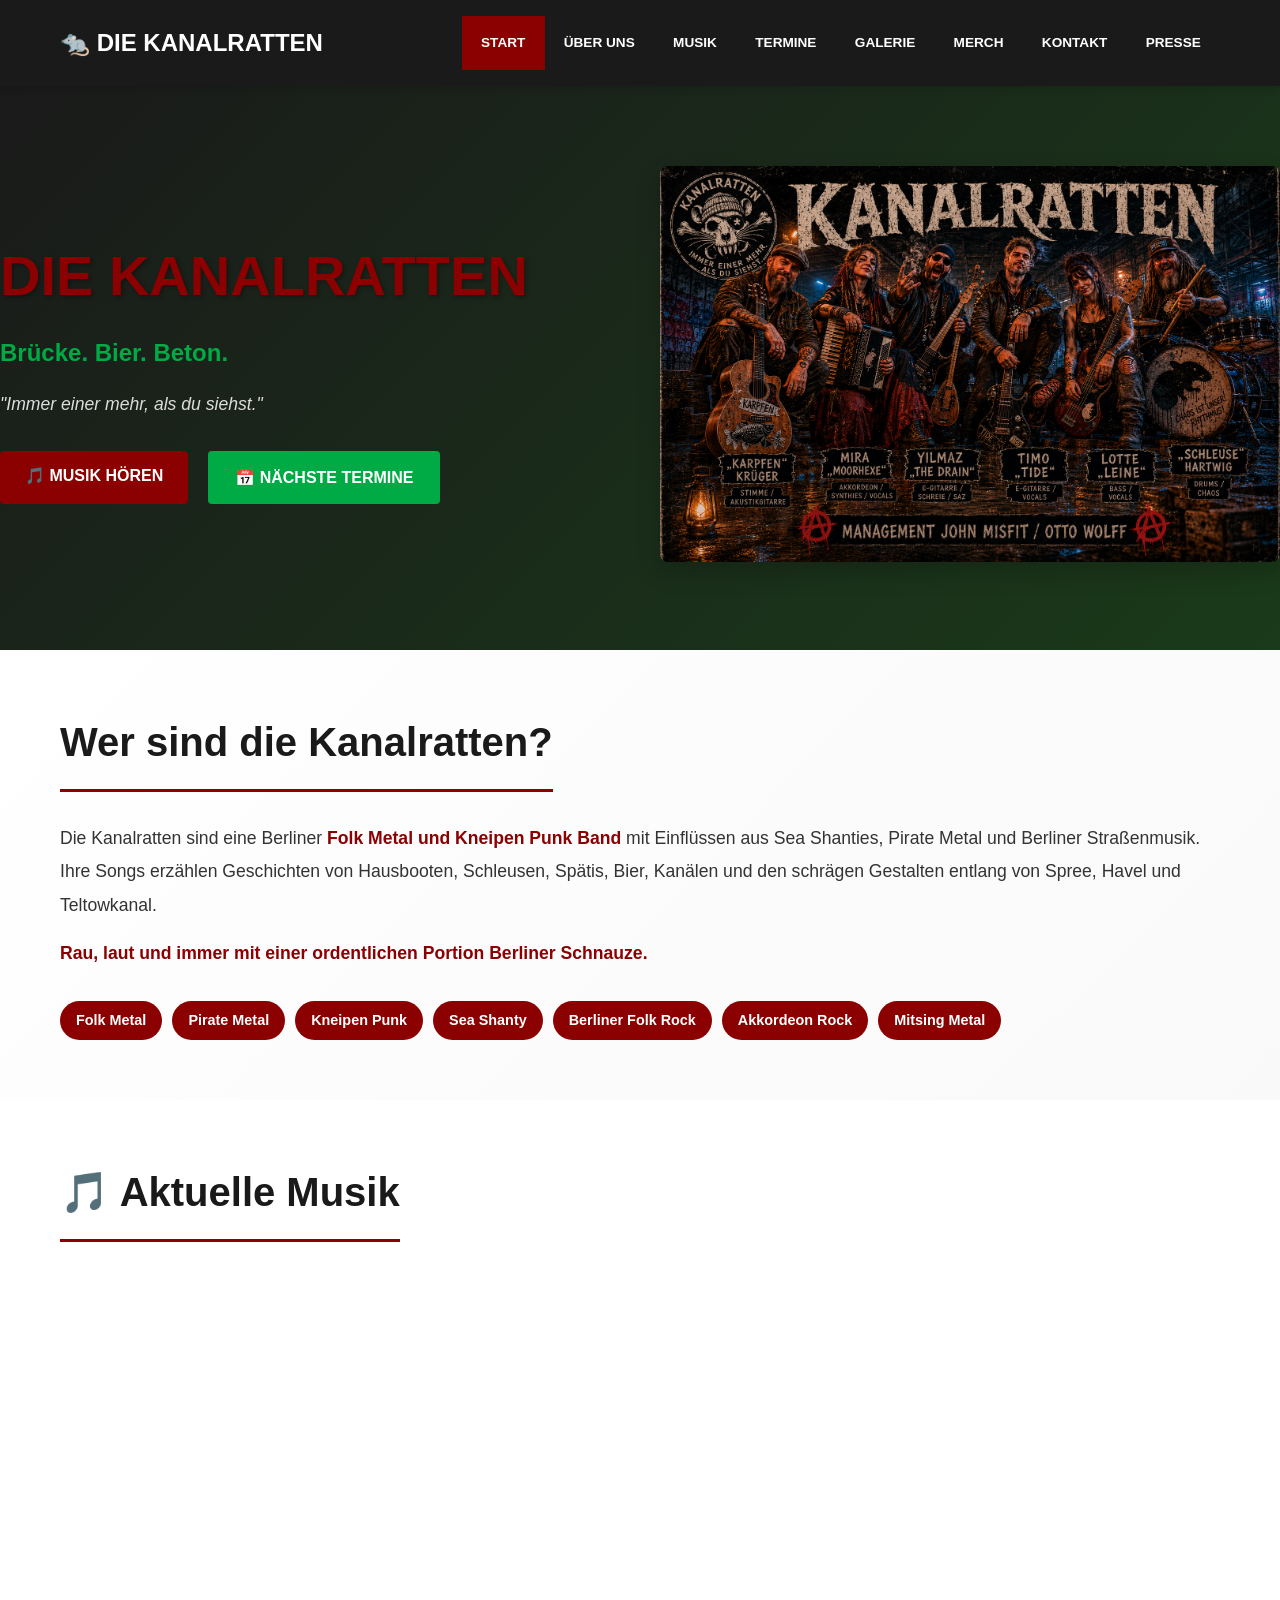
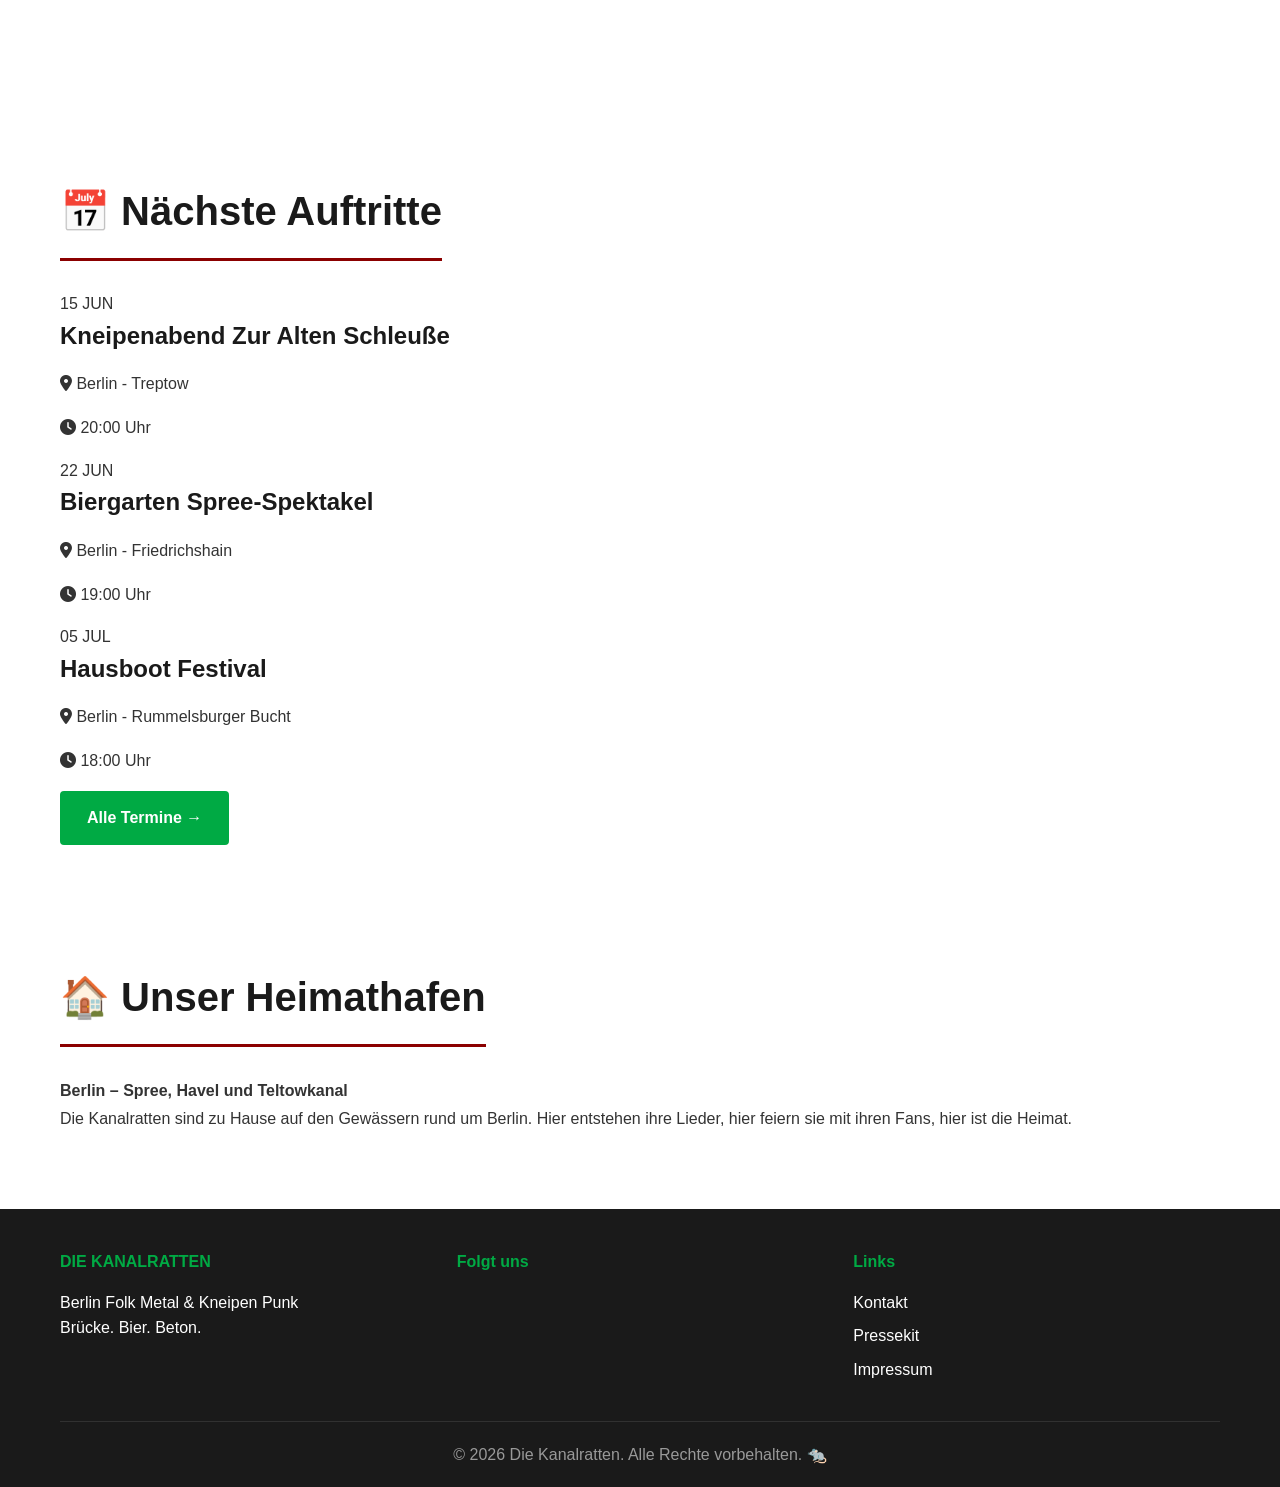
<file: index.html>
<!DOCTYPE html>
<html lang="de">
<head>
    <meta charset="UTF-8">
    <meta name="viewport" content="width=device-width, initial-scale=1.0">
    <title>Die Kanalratten - Berlin Folk Metal Band</title>
    <link rel="stylesheet" href="css/style.css">
    <link rel="stylesheet" href="https://cdnjs.cloudflare.com/ajax/libs/font-awesome/6.4.0/css/all.min.css">
</head>
<body>
    <!-- Navigation -->
    <nav class="navbar">
        <div class="nav-container">
            <div class="nav-logo">
                <a href="index.html">🐀 DIE KANALRATTEN</a>
            </div>
            <ul class="nav-menu">
                <li class="nav-item"><a href="index.html" class="nav-link active">START</a></li>
                <li class="nav-item"><a href="about.html" class="nav-link">ÜBER UNS</a></li>
                <li class="nav-item"><a href="musik.html" class="nav-link">MUSIK</a></li>
                <li class="nav-item"><a href="termine.html" class="nav-link">TERMINE</a></li>
                <li class="nav-item"><a href="galerie.html" class="nav-link">GALERIE</a></li>
                <li class="nav-item"><a href="merchandise.html" class="nav-link">MERCH</a></li>
                <li class="nav-item"><a href="kontakt.html" class="nav-link">KONTAKT</a></li>
                <li class="nav-item"><a href="pressekit.html" class="nav-link">PRESSE</a></li>
            </ul>
            <div class="hamburger">
                <span></span>
                <span></span>
                <span></span>
            </div>
        </div>
    </nav>

    <!-- Hero Section -->
    <section class="hero">
        <div class="hero-content">
            <h1>DIE KANALRATTEN</h1>
            <p class="tagline">Brücke. Bier. Beton.</p>
            <p class="motto">"Immer einer mehr, als du siehst."</p>
            <div class="hero-buttons">
                <a href="musik.html" class="btn btn-primary">🎵 MUSIK HÖREN</a>
                <a href="termine.html" class="btn btn-secondary">📅 NÄCHSTE TERMINE</a>
            </div>
        </div>
        <div class="hero-image">
            <img src="images/Bandbild.png" alt="Die Kanalratten">
        </div>
    </section>

    <!-- Kurzbeschreibung -->
    <section class="intro">
        <div class="container">
            <h2>Wer sind die Kanalratten?</h2>
            <p>
                Die Kanalratten sind eine Berliner <strong>Folk Metal und Kneipen Punk Band</strong> mit Einflüssen aus 
                Sea Shanties, Pirate Metal und Berliner Straßenmusik. Ihre Songs erzählen Geschichten von Hausbooten, 
                Schleusen, Spätis, Bier, Kanälen und den schrägen Gestalten entlang von Spree, Havel und Teltowkanal.
            </p>
            <p><strong>Rau, laut und immer mit einer ordentlichen Portion Berliner Schnauze.</strong></p>
            
            <div class="style-tags">
                <span class="tag">Folk Metal</span>
                <span class="tag">Pirate Metal</span>
                <span class="tag">Kneipen Punk</span>
                <span class="tag">Sea Shanty</span>
                <span class="tag">Berliner Folk Rock</span>
                <span class="tag">Akkordeon Rock</span>
                <span class="tag">Mitsing Metal</span>
            </div>
        </div>
    </section>

    <!-- Aktuelle Musik -->
    <section class="featured-music">
        <div class="container">
            <h2>🎵 Aktuelle Musik</h2>
            <div class="music-player">
                <iframe style="border-radius:12px" src="https://open.spotify.com/embed/artist/67spNlVuXbJZ8UEevJaGnE?utm_source=generator" width="100%" height="380" frameBorder="0" allowfullscreen="" allow="autoplay; clipboard-write; encrypted-media; fullscreen; picture-in-picture" loading="lazy"></iframe>
            </div>
            <!--
            <div class="music-links">
                <a href="https://open.spotify.com/artist/67spNlVuXbJZ8UEevJaGnE" target="_blank" class="link-btn">
                    <i class="fab fa-spotify"></i> Spotify
                </a>
                <a href="https://www.youtube.com/c/DieKanalrattenOfficial" target="_blank" class="link-btn">
                    <i class="fab fa-youtube"></i> YouTube
                </a>
                <a href="https://www.instagram.com/diekanalratten" target="_blank" class="link-btn">
                    <i class="fab fa-instagram"></i> Instagram
                </a>
                <a href="https://www.tiktok.com/@diekanalratten" target="_blank" class="link-btn">
                    <i class="fab fa-tiktok"></i> TikTok
                </a>
            </div>
            -->
        </div>
    </section>

    <!-- Nächste Termine -->
    <section class="upcoming-shows">
        <div class="container">
            <h2>📅 Nächste Auftritte</h2>
            <div class="shows-grid">
                <div class="show-card">
                    <div class="show-date">
                        <span class="day">15</span>
                        <span class="month">JUN</span>
                    </div>
                    <div class="show-info">
                        <h3>Kneipenabend Zur Alten Schleuße</h3>
                        <p><i class="fas fa-map-marker-alt"></i> Berlin - Treptow</p>
                        <p><i class="fas fa-clock"></i> 20:00 Uhr</p>
                    </div>
                </div>
                
                <div class="show-card">
                    <div class="show-date">
                        <span class="day">22</span>
                        <span class="month">JUN</span>
                    </div>
                    <div class="show-info">
                        <h3>Biergarten Spree-Spektakel</h3>
                        <p><i class="fas fa-map-marker-alt"></i> Berlin - Friedrichshain</p>
                        <p><i class="fas fa-clock"></i> 19:00 Uhr</p>
                    </div>
                </div>

                <div class="show-card">
                    <div class="show-date">
                        <span class="day">05</span>
                        <span class="month">JUL</span>
                    </div>
                    <div class="show-info">
                        <h3>Hausboot Festival</h3>
                        <p><i class="fas fa-map-marker-alt"></i> Berlin - Rummelsburger Bucht</p>
                        <p><i class="fas fa-clock"></i> 18:00 Uhr</p>
                    </div>
                </div>
            </div>
            <div class="more-link">
                <a href="termine.html" class="btn btn-secondary">Alle Termine →</a>
            </div>
        </div>
    </section>

    <!-- Heimathafen -->
    <section class="home">
        <div class="container">
            <h2>🏠 Unser Heimathafen</h2>
            <p class="home-text">
                <strong>Berlin – Spree, Havel und Teltowkanal</strong><br>
                Die Kanalratten sind zu Hause auf den Gewässern rund um Berlin. 
                Hier entstehen ihre Lieder, hier feiern sie mit ihren Fans, hier ist die Heimat.
            </p>
        </div>
    </section>

    <!-- Footer -->
    <footer class="footer">
        <div class="container">
            <div class="footer-content">
                <div class="footer-section">
                    <h4>DIE KANALRATTEN</h4>
                    <p>Berlin Folk Metal & Kneipen Punk<br>Brücke. Bier. Beton.</p>
                </div>
                <div class="footer-section">
                    <h4>Folgt uns</h4>
                    <div class="social-links">
             <!--       <a href="https://www.instagram.com/diekanalratten" target="_blank"><i class="fab fa-instagram"></i></a>
                        <a href="https://www.youtube.com/c/DieKanalrattenOfficial" target="_blank"><i class="fab fa-youtube"></i></a>
                        <a href="https://www.facebook.com/diekanalratten" target="_blank"><i class="fab fa-facebook"></i></a>
                        <a href="https://www.tiktok.com/@diekanalratten" target="_blank"><i class="fab fa-tiktok"></i></a> -->
                    </div>
                </div>
                <div class="footer-section">
                    <h4>Links</h4>
                    <ul>
                        <li><a href="kontakt.html">Kontakt</a></li>
                        <li><a href="pressekit.html">Pressekit</a></li>
                        <li><a href="impressum.html">Impressum</a></li>
                    </ul>
                </div>
            </div>
            <div class="footer-bottom">
                <p>&copy; 2026 Die Kanalratten. Alle Rechte vorbehalten. 🐀</p>
            </div>
        </div>
    </footer>

    <script src="js/script.js"></script>
</body>
</html>
</file>
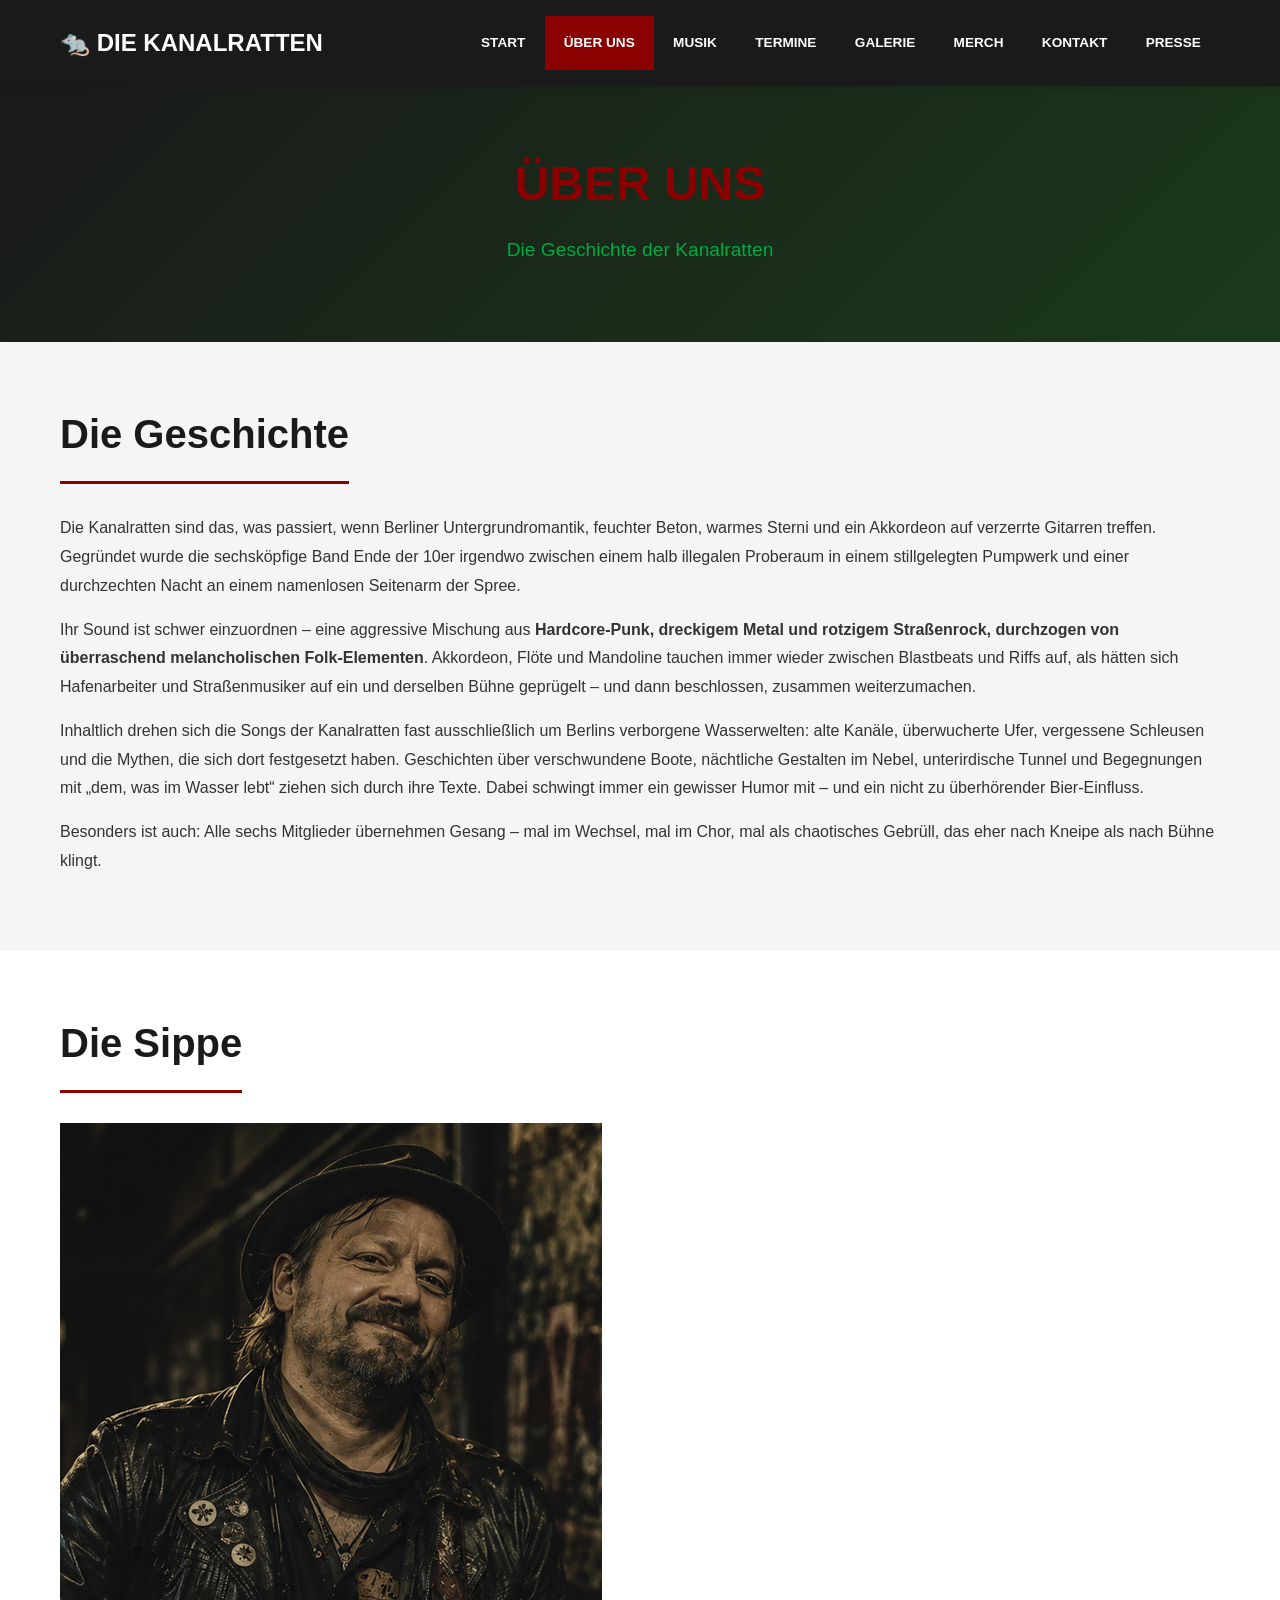
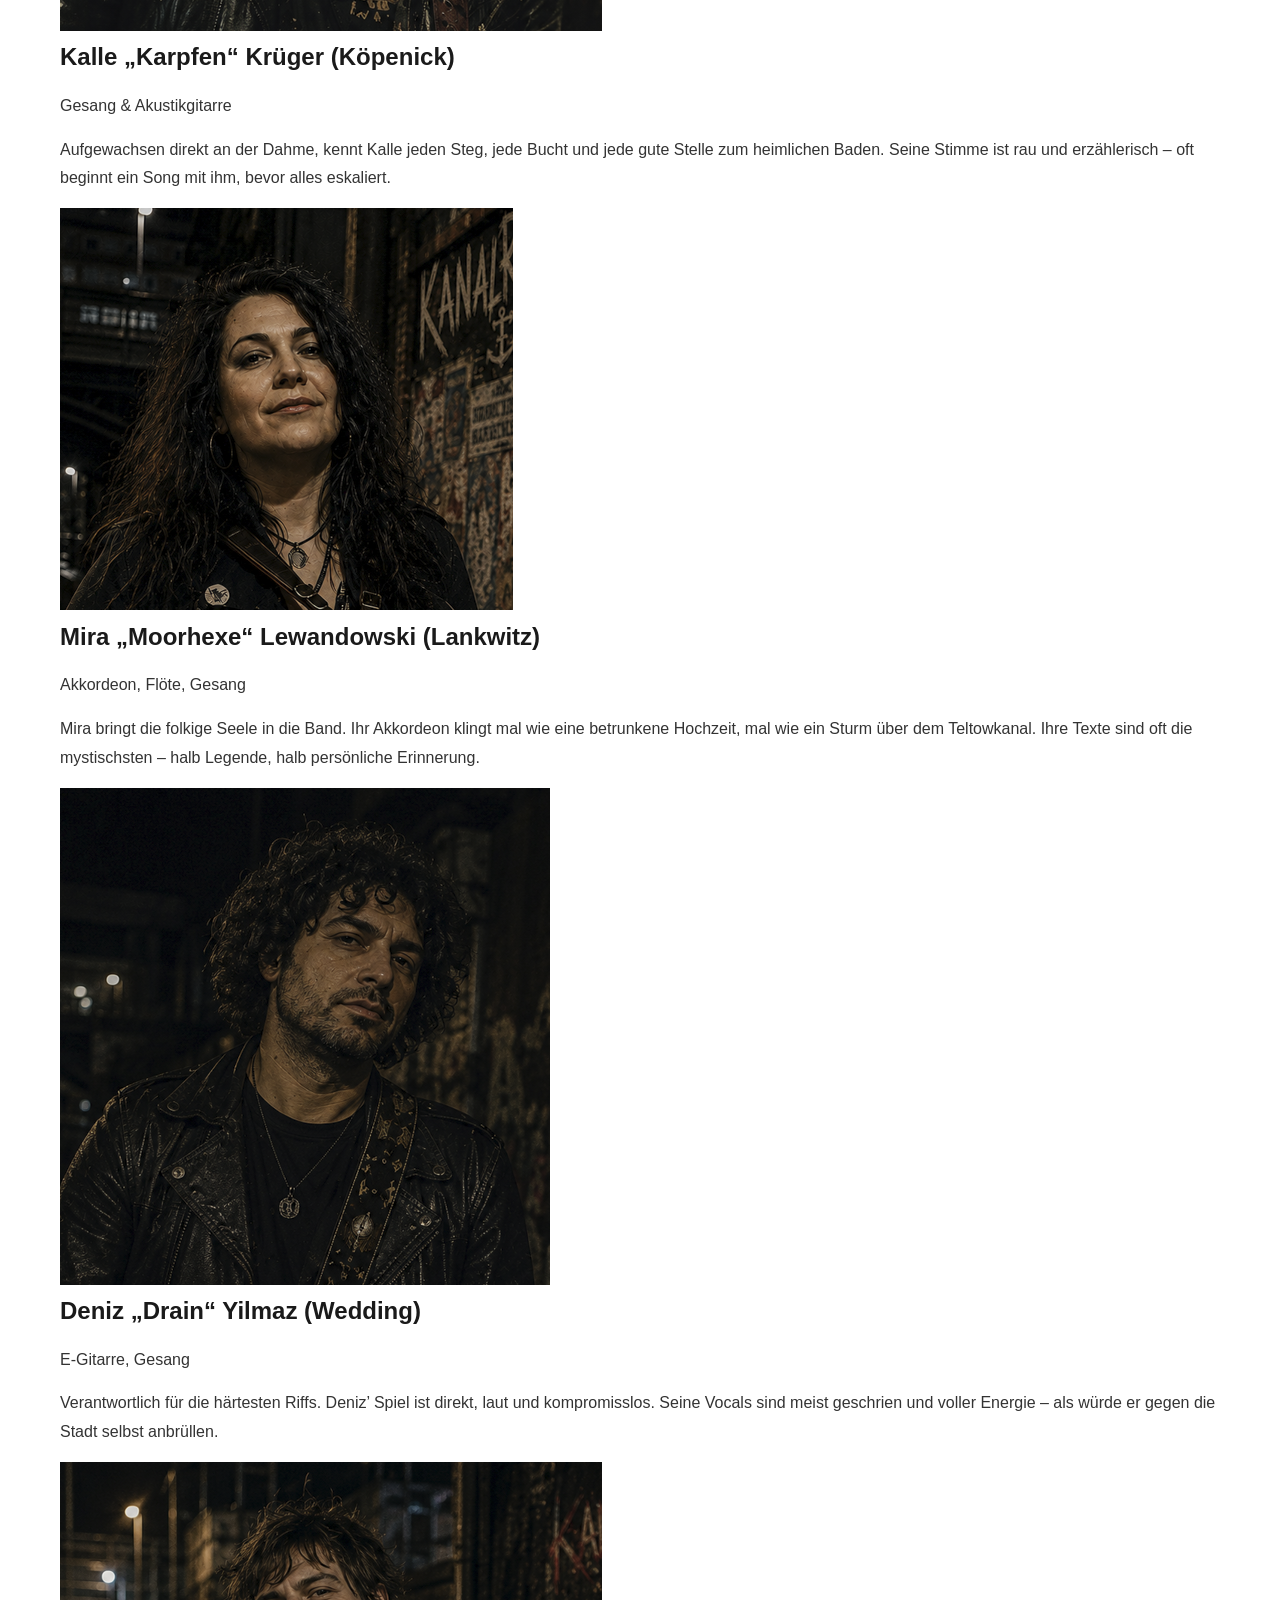
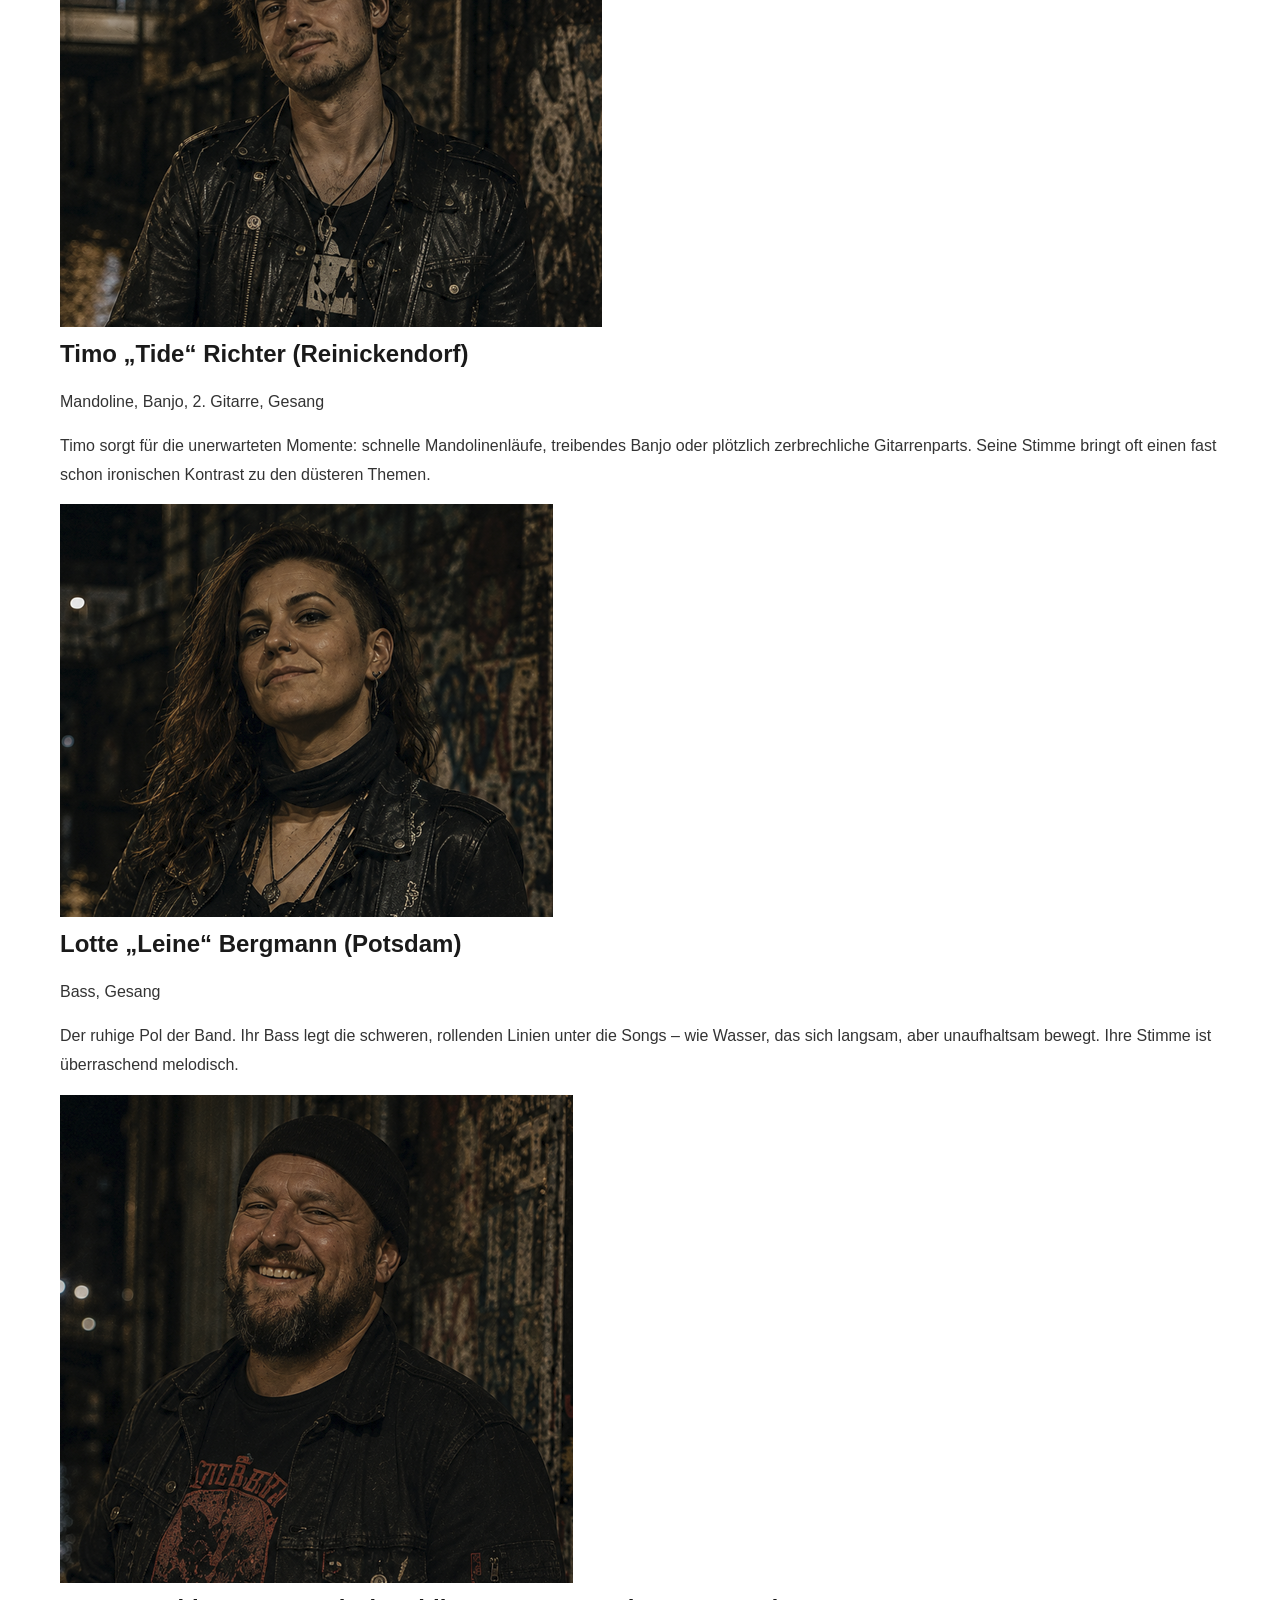
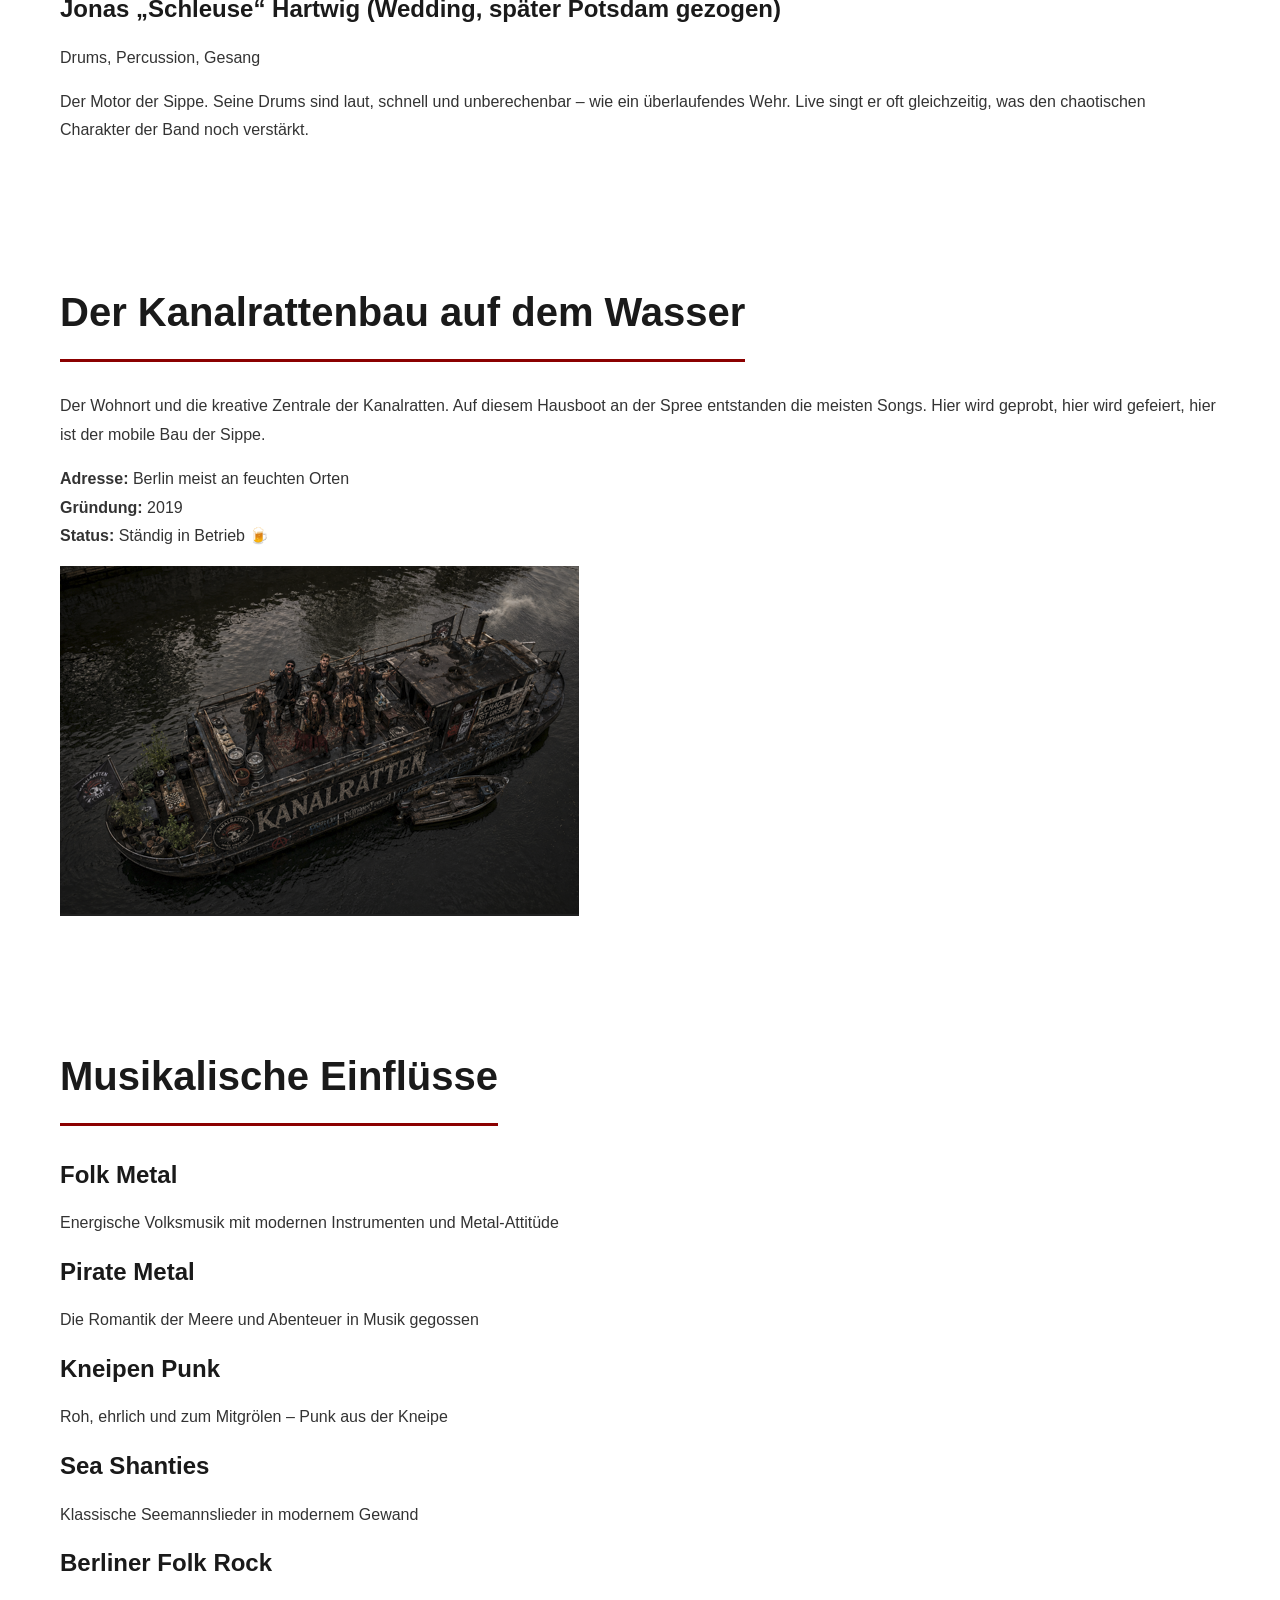
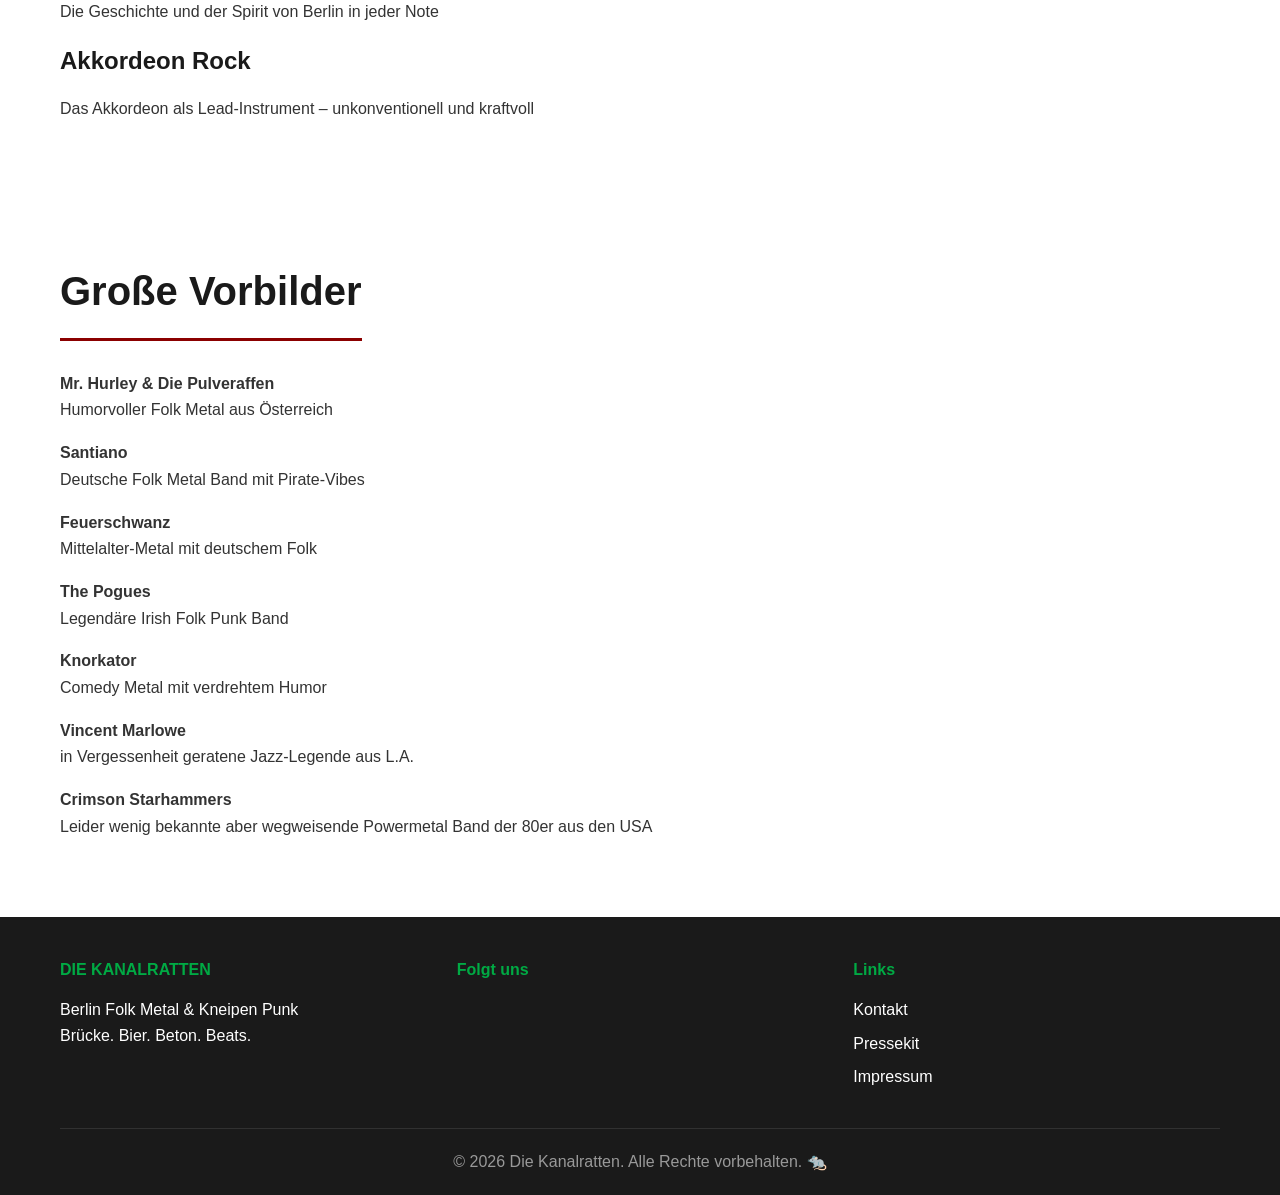
<file: about.html>
<!DOCTYPE html>
<html lang="de">
<head>
    <meta charset="UTF-8">
    <meta name="viewport" content="width=device-width, initial-scale=1.0">
    <title>Über uns - Die Kanalratten</title>
    <link rel="stylesheet" href="css/style.css">
    <link rel="stylesheet" href="https://cdnjs.cloudflare.com/ajax/libs/font-awesome/6.4.0/css/all.min.css">
</head>
<body>
    <!-- Navigation -->
    <nav class="navbar">
        <div class="nav-container">
            <div class="nav-logo">
                <a href="index.html">🐀 DIE KANALRATTEN</a>
            </div>
            <ul class="nav-menu">
                <li class="nav-item"><a href="index.html" class="nav-link">START</a></li>
                <li class="nav-item"><a href="about.html" class="nav-link active">ÜBER UNS</a></li>
                <li class="nav-item"><a href="musik.html" class="nav-link">MUSIK</a></li>
                <li class="nav-item"><a href="termine.html" class="nav-link">TERMINE</a></li>
                <li class="nav-item"><a href="galerie.html" class="nav-link">GALERIE</a></li>
                <li class="nav-item"><a href="merchandise.html" class="nav-link">MERCH</a></li>
                <li class="nav-item"><a href="kontakt.html" class="nav-link">KONTAKT</a></li>
                <li class="nav-item"><a href="pressekit.html" class="nav-link">PRESSE</a></li>
            </ul>
            <div class="hamburger">
                <span></span>
                <span></span>
                <span></span>
            </div>
        </div>
    </nav>

    <!-- Page Header -->
    <section class="page-header">
        <h1>ÜBER UNS</h1>
        <p>Die Geschichte der Kanalratten</p>
    </section>

    <!-- Story -->
    <section class="content">
        <div class="container">
            <h2>Die Geschichte</h2>
            <p>
                Die Kanalratten sind das, was passiert, wenn Berliner Untergrundromantik, feuchter Beton, warmes Sterni und ein Akkordeon auf verzerrte Gitarren treffen. 
                Gegründet wurde die sechsköpfige Band Ende der 10er irgendwo zwischen einem halb illegalen Proberaum in einem stillgelegten Pumpwerk und einer durchzechten Nacht an einem namenlosen Seitenarm der Spree.
            </p>
            <p>
                Ihr Sound ist schwer einzuordnen – eine aggressive Mischung aus <strong>Hardcore-Punk, dreckigem Metal und rotzigem Straßenrock, durchzogen von überraschend melancholischen Folk-Elementen</strong>. Akkordeon,
                Flöte und Mandoline tauchen immer wieder zwischen Blastbeats und Riffs auf, als hätten sich Hafenarbeiter und Straßenmusiker auf ein und derselben Bühne geprügelt – und dann beschlossen,
                zusammen weiterzumachen.
            </p>
            <p>
                Inhaltlich drehen sich die Songs der Kanalratten fast ausschließlich um Berlins verborgene Wasserwelten: alte Kanäle, überwucherte Ufer, vergessene Schleusen und die Mythen, die sich dort festgesetzt haben.
                Geschichten über verschwundene Boote, nächtliche Gestalten im Nebel, unterirdische Tunnel und Begegnungen mit „dem, was im Wasser lebt“ 
                ziehen sich durch ihre Texte. Dabei schwingt immer ein gewisser Humor mit – und ein nicht zu überhörender Bier-Einfluss.
            </p>
            <p>
                Besonders ist auch: Alle sechs Mitglieder übernehmen Gesang – mal im Wechsel, mal im Chor, mal als chaotisches Gebrüll, das eher nach Kneipe als nach Bühne klingt.
            </p>
        </div>
    </section>

    <!-- Members -->
    <section class="members">
        <div class="container">
            <h2>Die Sippe</h2>
            <div class="members-grid">
                <div class="member-card">
                    <div class="member-image">
                        <img src="images/Karpfen.png" alt="Mitglied">
                    </div>
                    <h3>Kalle „Karpfen“ Krüger (Köpenick)</h3>
                    <p class="instrument">Gesang & Akustikgitarre</p>
                    <p class="bio">        
                        Aufgewachsen direkt an der Dahme, kennt Kalle jeden Steg, jede Bucht und jede gute Stelle zum heimlichen Baden. 
                        Seine Stimme ist rau und erzählerisch – oft beginnt ein Song mit ihm, bevor alles eskaliert.
                    </p>
                </div>

                <div class="member-card">
                    <div class="member-image">
                        <img src="images/Moorhexe.PNG" alt="Mitglied">
                    </div>
                    <h3>Mira „Moorhexe“ Lewandowski (Lankwitz)</h3>
                    <p class="instrument">Akkordeon, Flöte, Gesang</p>
                    <p class="bio">
                        Mira bringt die folkige Seele in die Band. Ihr Akkordeon klingt mal wie eine betrunkene Hochzeit, mal wie ein Sturm über dem Teltowkanal. 
                        Ihre Texte sind oft die mystischsten – halb Legende, halb persönliche Erinnerung.
                    </p>
                </div>

                <div class="member-card">
                    <div class="member-image">
                        <img src="images/TheDrain.PNG" alt="Mitglied">
                    </div>
                    <h3>Deniz „Drain“ Yilmaz (Wedding)</h3>
                    <p class="instrument">E-Gitarre, Gesang</p>
                    <p class="bio">
                        Verantwortlich für die härtesten Riffs. Deniz’ Spiel ist direkt, laut und kompromisslos. 
                        Seine Vocals sind meist geschrien und voller Energie – als würde er gegen die Stadt selbst anbrüllen.
                    </p>
                </div>

                <div class="member-card">
                    <div class="member-image">
                        <img src="images/Tide.PNG" alt="Tide">
                    </div>
                    <h3>Timo „Tide“ Richter (Reinickendorf)</h3>
                    <p class="instrument">Mandoline, Banjo, 2. Gitarre, Gesang</p>
                    <p class="bio">
                        Timo sorgt für die unerwarteten Momente: schnelle Mandolinenläufe, treibendes Banjo oder plötzlich zerbrechliche Gitarrenparts. 
                        Seine Stimme bringt oft einen fast schon ironischen Kontrast zu den düsteren Themen.

                    </p>
                </div>

                <div class="member-card">
                    <div class="member-image">
                        <img src="images/Leine.png" alt="Mitglied">
                    </div>
                    <h3>Lotte „Leine“ Bergmann (Potsdam)</h3>
                    <p class="instrument">Bass, Gesang</p>
                    <p class="bio">
                        Der ruhige Pol der Band. Ihr Bass legt die schweren, rollenden Linien unter die Songs – wie Wasser, das sich langsam, aber unaufhaltsam bewegt. 
                        Ihre Stimme ist überraschend melodisch.
                    </p>
                </div>
                
                <div class="member-card">
                    <div class="member-image">
                        <img src="images/Schleuse.PNG" alt="Mitglied">
                    </div>
                    <h3>Jonas „Schleuse“ Hartwig (Wedding, später Potsdam gezogen)</h3>
                    <p class="instrument">Drums, Percussion, Gesang</p>
                    <p class="bio">
                        Der Motor der Sippe. Seine Drums sind laut, schnell und unberechenbar – wie ein überlaufendes Wehr. Live singt er oft gleichzeitig, was den chaotischen Charakter der Band noch verstärkt.
                    </p>
                </div>
            </div>
        </div>
    </section>

    <!-- Hausboot -->
    <section class="houseboat">
        <div class="container">
            <h2>Der Kanalrattenbau auf dem Wasser</h2>
            <div class="houseboat-content">
                <div class="houseboat-text">
                    <p>
                        Der Wohnort und die kreative Zentrale der Kanalratten. Auf diesem Hausboot an der Spree 
                        entstanden die meisten Songs. Hier wird geprobt, hier wird gefeiert, hier ist der mobile Bau der Sippe.
                    </p>
                    <p>
                        <strong>Adresse:</strong> Berlin meist an feuchten Orten<br>
                        <strong>Gründung:</strong> 2019<br>
                        <strong>Status:</strong> Ständig in Betrieb 🍺
                    </p>
                </div>
                <div class="houseboat-image">
                    <img src="images/Hausboot2.png" alt="Kanalratten Hausboot">
                </div>
            </div>
        </div>
    </section>

    <!-- Einflüsse -->
    <section class="influences">
        <div class="container">
            <h2>Musikalische Einflüsse</h2>
            <div class="influence-grid">
                <div class="influence-card">
                    <h3>Folk Metal</h3>
                    <p>Energische Volksmusik mit modernen Instrumenten und Metal-Attitüde</p>
                </div>
                <div class="influence-card">
                    <h3>Pirate Metal</h3>
                    <p>Die Romantik der Meere und Abenteuer in Musik gegossen</p>
                </div>
                <div class="influence-card">
                    <h3>Kneipen Punk</h3>
                    <p>Roh, ehrlich und zum Mitgrölen – Punk aus der Kneipe</p>
                </div>
                <div class="influence-card">
                    <h3>Sea Shanties</h3>
                    <p>Klassische Seemannslieder in modernem Gewand</p>
                </div>
                <div class="influence-card">
                    <h3>Berliner Folk Rock</h3>
                    <p>Die Geschichte und der Spirit von Berlin in jeder Note</p>
                </div>
                <div class="influence-card">
                    <h3>Akkordeon Rock</h3>
                    <p>Das Akkordeon als Lead-Instrument – unkonventionell und kraftvoll</p>
                </div>
            </div>
        </div>
    </section>

    <!-- Große Vorbilder -->
    <section class="similar-bands">
        <div class="container">
            <h2>Große Vorbilder</h2>
            <div class="bands-list">
                <div class="band-item">
                    <h4>Mr. Hurley & Die Pulveraffen</h4>
                    <p>Humorvoller Folk Metal aus Österreich</p>
                </div>
                <div class="band-item">
                    <h4>Santiano</h4>
                    <p>Deutsche Folk Metal Band mit Pirate-Vibes</p>
                </div>
                <div class="band-item">
                    <h4>Feuerschwanz</h4>
                    <p>Mittelalter-Metal mit deutschem Folk</p>
                </div>
                <div class="band-item">
                    <h4>The Pogues</h4>
                    <p>Legendäre Irish Folk Punk Band</p>
                </div>
                <div class="band-item">
                    <h4>Knorkator</h4>
                    <p>Comedy Metal mit verdrehtem Humor</p>
                </div>
                <div class="band-item">
                    <h4>Vincent Marlowe</h4>
                    <p> in Vergessenheit geratene Jazz-Legende aus L.A.</p>
                </div>
                <div class="influence-card">
                    <h4>Crimson Starhammers</h4>
                    <p>Leider wenig bekannte aber wegweisende Powermetal Band der 80er aus den USA</p>
                </div>
            </div>
        </div>
    </section>

    <!-- Footer -->
    <footer class="footer">
        <div class="container">
            <div class="footer-content">
                <div class="footer-section">
                    <h4>DIE KANALRATTEN</h4>
                    <p>Berlin Folk Metal & Kneipen Punk<br>Brücke. Bier. Beton. Beats.</p>
                </div>
                <div class="footer-section">
                    <h4>Folgt uns</h4>
                    <div class="social-links">
             <!--       <a href="https://www.instagram.com/diekanalratten" target="_blank"><i class="fab fa-instagram"></i></a>
                        <a href="https://www.youtube.com/c/DieKanalrattenOfficial" target="_blank"><i class="fab fa-youtube"></i></a>
                        <a href="https://www.facebook.com/diekanalratten" target="_blank"><i class="fab fa-facebook"></i></a>
                        <a href="https://www.tiktok.com/@diekanalratten" target="_blank"><i class="fab fa-tiktok"></i></a> -->
                    </div>
                </div>
                <div class="footer-section">
                    <h4>Links</h4>
                    <ul>
                        <li><a href="kontakt.html">Kontakt</a></li>
                        <li><a href="pressekit.html">Pressekit</a></li>
                        <li><a href="impressum.html">Impressum</a></li>
                    </ul>
                </div>
            </div>
            <div class="footer-bottom">
                <p>&copy; 2026 Die Kanalratten. Alle Rechte vorbehalten. 🐀</p>
            </div>
        </div>
    </footer>

    <script src="js/script.js"></script>
</body>
</html>
</file>
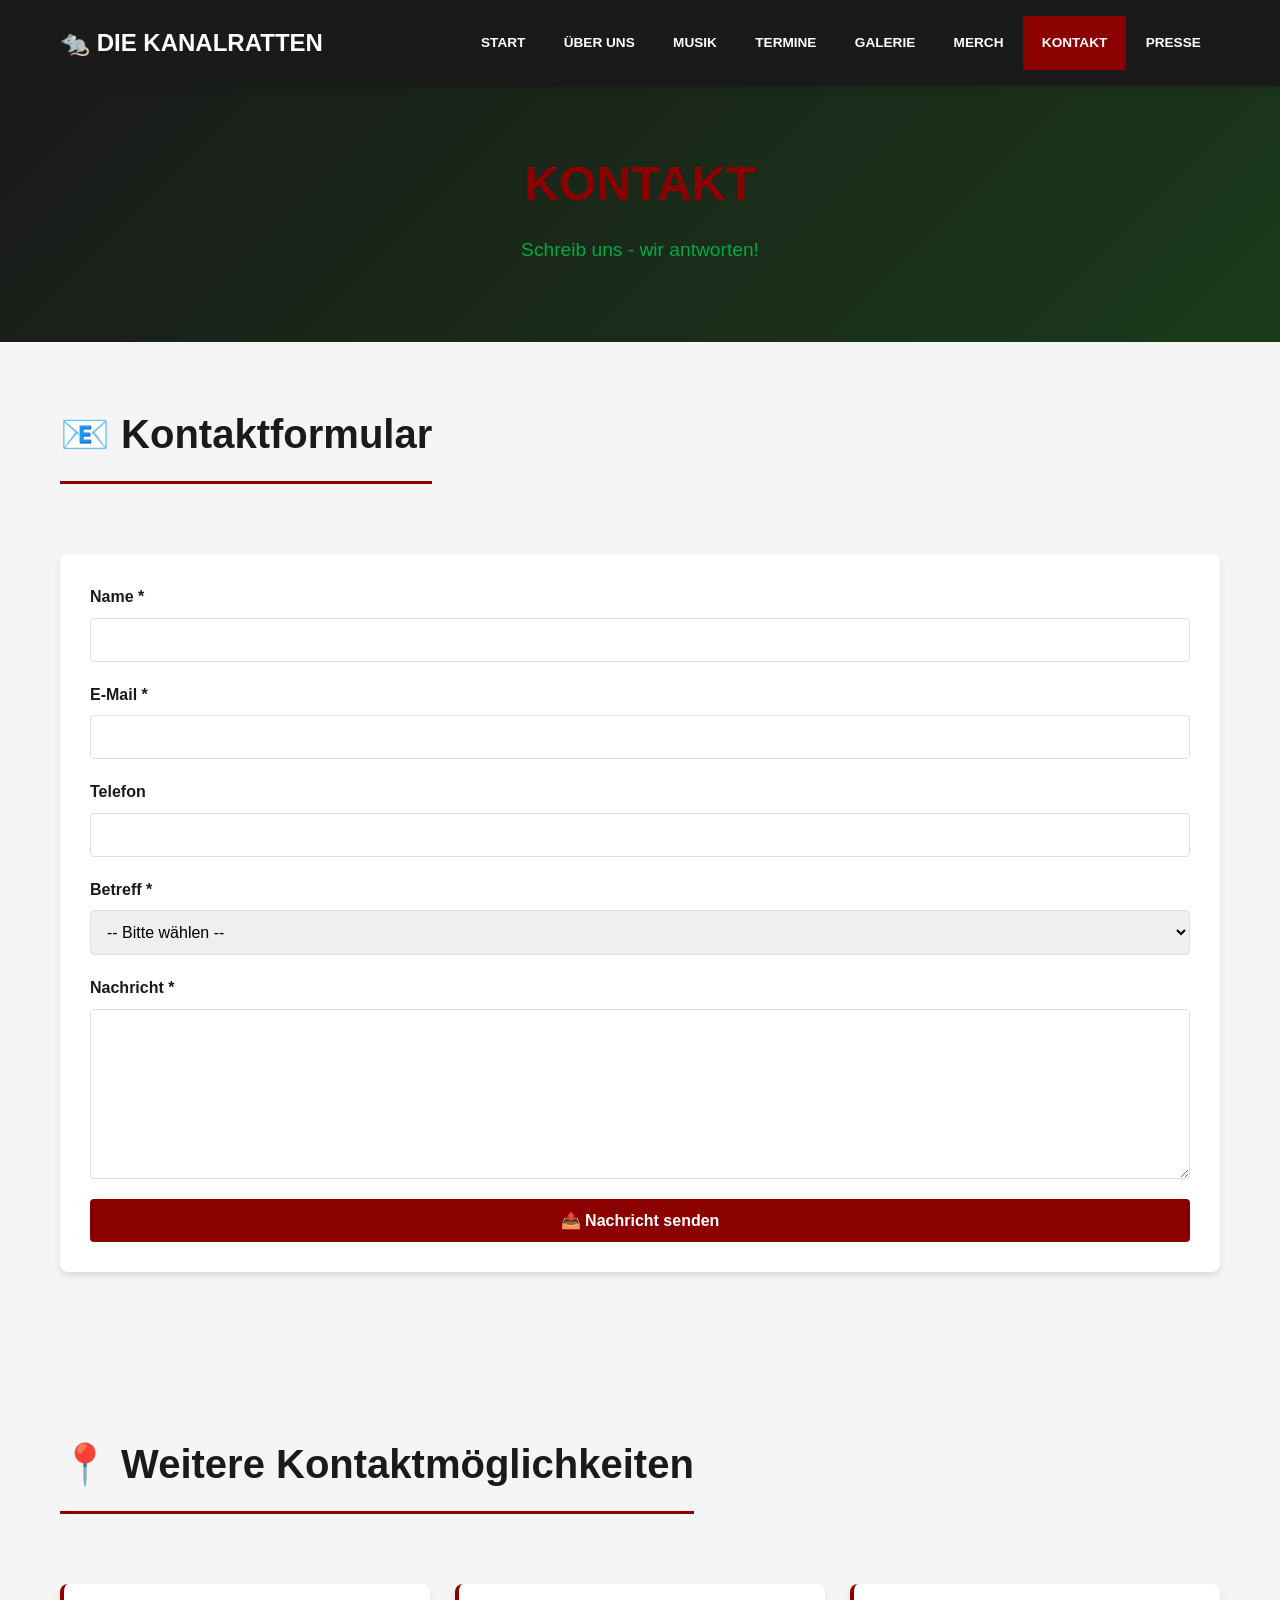
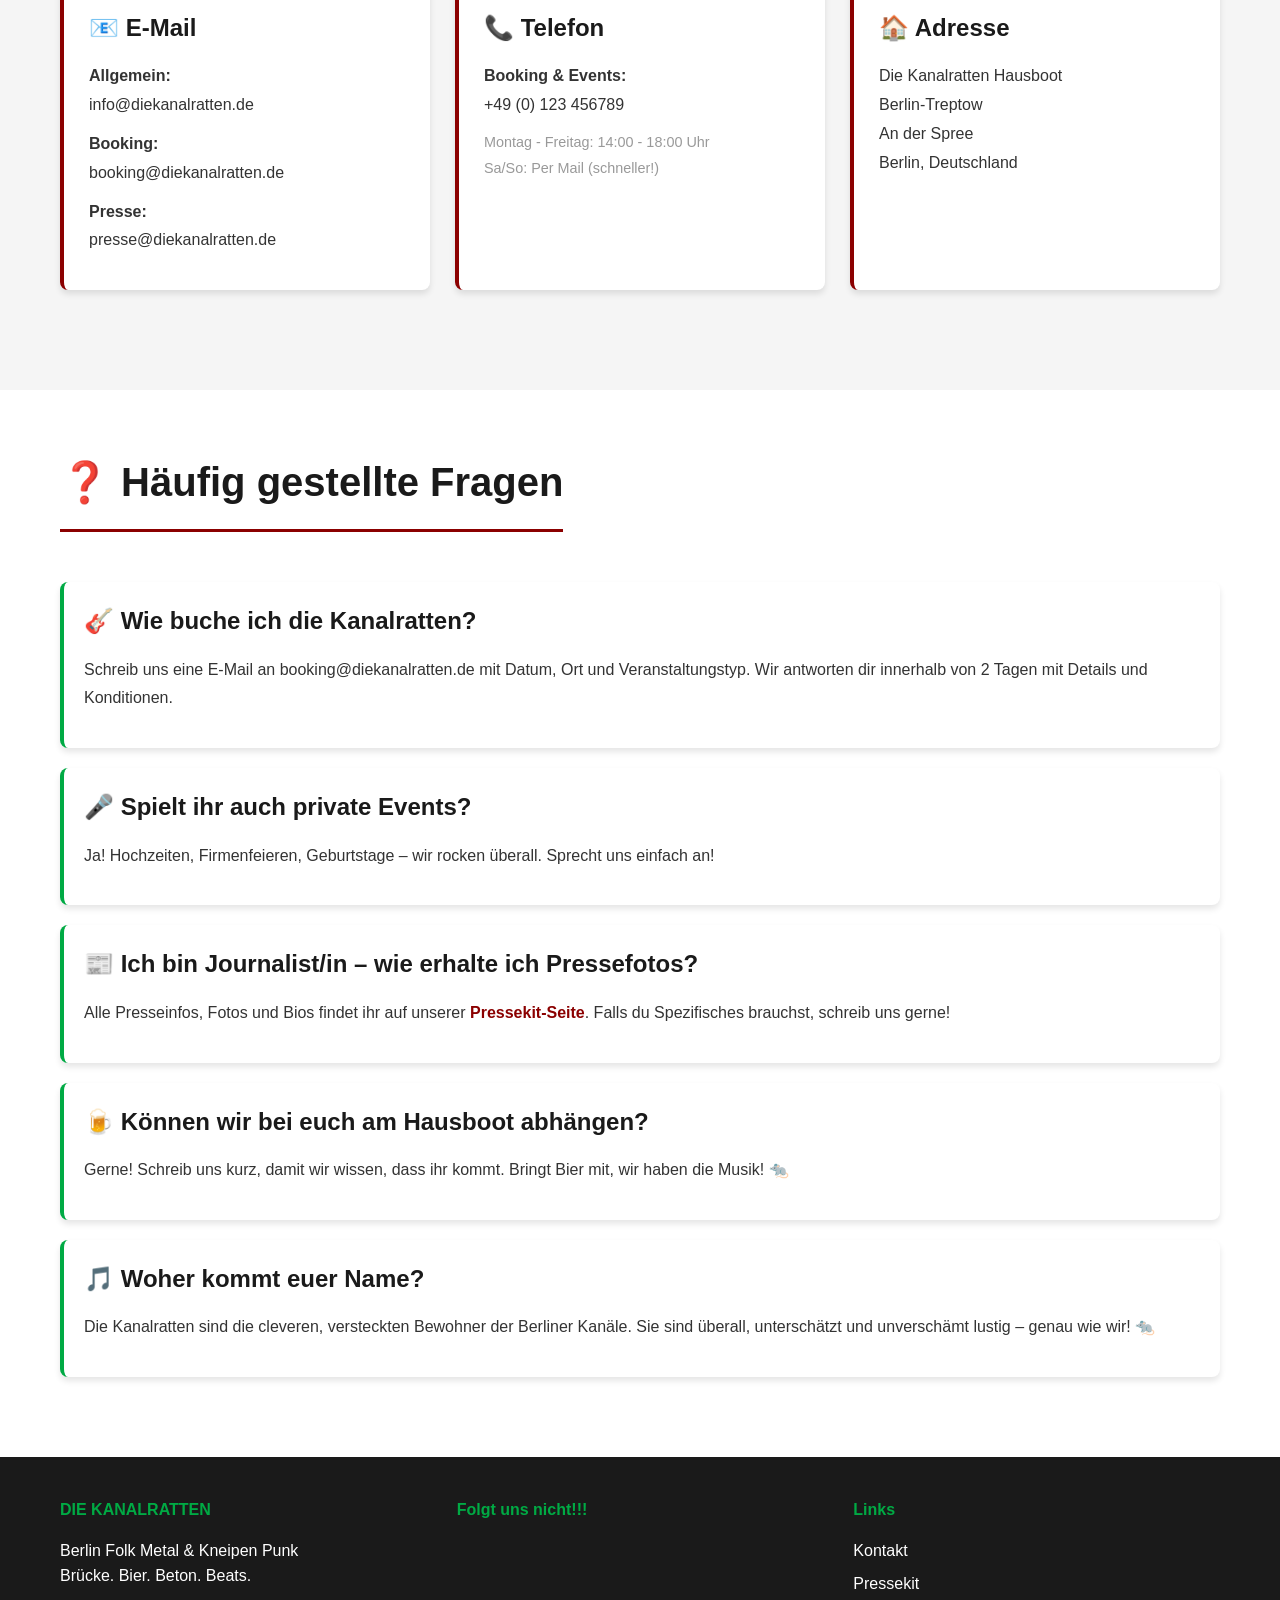
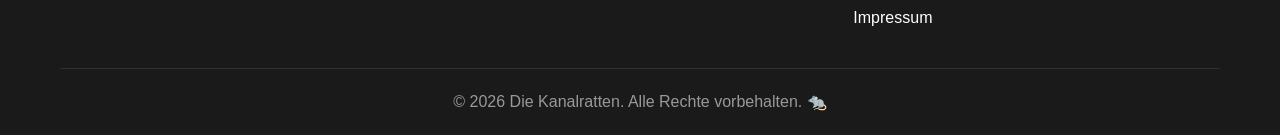
<file: kontakt.html>
<!DOCTYPE html>
<html lang="de">
<head>
    <meta charset="UTF-8">
    <meta name="viewport" content="width=device-width, initial-scale=1.0">
    <title>Kontakt - Die Kanalratten</title>
    <link rel="stylesheet" href="css/style.css">
    <link rel="stylesheet" href="https://cdnjs.cloudflare.com/ajax/libs/font-awesome/6.4.0/css/all.min.css">
</head>
<body>
    <!-- Navigation -->
    <nav class="navbar">
        <div class="nav-container">
            <div class="nav-logo">
                <a href="index.html">🐀 DIE KANALRATTEN</a>
            </div>
            <ul class="nav-menu">
                <li class="nav-item"><a href="index.html" class="nav-link">START</a></li>
                <li class="nav-item"><a href="about.html" class="nav-link">ÜBER UNS</a></li>
                <li class="nav-item"><a href="musik.html" class="nav-link">MUSIK</a></li>
                <li class="nav-item"><a href="termine.html" class="nav-link">TERMINE</a></li>
                <li class="nav-item"><a href="galerie.html" class="nav-link">GALERIE</a></li>
                <li class="nav-item"><a href="merchandise.html" class="nav-link">MERCH</a></li>
                <li class="nav-item"><a href="kontakt.html" class="nav-link active">KONTAKT</a></li>
                <li class="nav-item"><a href="pressekit.html" class="nav-link">PRESSE</a></li>
            </ul>
            <div class="hamburger">
                <span></span>
                <span></span>
                <span></span>
            </div>
        </div>
    </nav>

    <!-- Page Header -->
    <section class="page-header">
        <h1>KONTAKT</h1>
        <p>Schreib uns - wir antworten!</p>
    </section>

    <!-- Content -->
    <section class="content">
        <div class="container">
            <h2>📧 Kontaktformular</h2>
            
            <!-- Contact Form -->
            <div class="contact-form-wrapper">
                <form class="contact-form" id="contactForm">
                    <div class="form-group">
                        <label for="name">Name *</label>
                        <input type="text" id="name" name="name" required>
                    </div>

                    <div class="form-group">
                        <label for="email">E-Mail *</label>
                        <input type="email" id="email" name="email" required>
                    </div>

                    <div class="form-group">
                        <label for="phone">Telefon</label>
                        <input type="tel" id="phone" name="phone">
                    </div>

                    <div class="form-group">
                        <label for="subject">Betreff *</label>
                        <select id="subject" name="subject" required>
                            <option value="">-- Bitte wählen --</option>
                            <option value="booking">🎸 Booking (Konzert anfragen)</option>
                            <option value="press">📰 Presse (Interview, Artikel)</option>
                            <option value="merchandise">🐀 Merchandise (Merch bestellen)</option>
                            <option value="festival">🎪 Festival (Event Anfrage)</option>
                            <option value="other">💬 Sonstiges</option>
                        </select>
                    </div>

                    <div class="form-group">
                        <label for="message">Nachricht *</label>
                        <textarea id="message" name="message" rows="8" required></textarea>
                    </div>

                    <button type="submit" class="btn btn-primary">📤 Nachricht senden</button>
                </form>

                <!-- Success Message (Hidden) -->
                <div id="successMessage" class="success-message" style="display: none;">
                    <i class="fas fa-check-circle"></i>
                    <h3>Danke für deine Nachricht!</h3>
                    <p>Wir antworten dir schnellstmöglich. Viel Spaß mit den Kanalratten! 🐀</p>
                </div>
            </div>
        </div>
    </section>

    <!-- Kontakt Info -->
    <section class="contact-info">
        <div class="container">
            <h2>📍 Weitere Kontaktmöglichkeiten</h2>
            
            <div class="contact-grid">
                <div class="contact-card">
                    <h3>📧 E-Mail</h3>
                    <p><strong>Allgemein:</strong><br>info@diekanalratten.de</p>
                    <p><strong>Booking:</strong><br>booking@diekanalratten.de</p>
                    <p><strong>Presse:</strong><br>presse@diekanalratten.de</p>
                </div>

                <div class="contact-card">
                    <h3>📞 Telefon</h3>
                    <p><strong>Booking & Events:</strong><br>+49 (0) 123 456789</p>
                    <p style="font-size: 0.9em; color: #999; margin-top: 10px;">
                        Montag - Freitag: 14:00 - 18:00 Uhr<br>
                        Sa/So: Per Mail (schneller!)
                    </p>
                </div>

                <div class="contact-card">
                    <h3>🏠 Adresse</h3>
                    <p>Die Kanalratten Hausboot<br>
                    Berlin-Treptow<br>
                    An der Spree<br>
                    Berlin, Deutschland</p>
                </div>

            <!--
                <div class="contact-card">
                    <h3>🌐 Social Media</h3>
                    <p>
                        <a href="https://www.instagram.com/diekanalratten" target="_blank">
                            <i class="fab fa-instagram"></i> Instagram
                        </a><br>
                        <a href="https://www.youtube.com/c/DieKanalrattenOfficial" target="_blank">
                            <i class="fab fa-youtube"></i> YouTube
                        </a><br>
                        <a href="https://www.facebook.com/diekanalratten" target="_blank">
                            <i class="fab fa-facebook"></i> Facebook
                        </a><br>
                        <a href="https://www.tiktok.com/@diekanalratten" target="_blank">
                            <i class="fab fa-tiktok"></i> TikTok
                        </a>
                    </p>
                </div>
            -->
            </div>
        </div>
    </section>

    <!-- FAQ -->
    <section class="faq">
        <div class="container">
            <h2>❓ Häufig gestellte Fragen</h2>
            
            <div class="faq-item">
                <h3>🎸 Wie buche ich die Kanalratten?</h3>
                <p>
                    Schreib uns eine E-Mail an booking@diekanalratten.de mit Datum, Ort und Veranstaltungstyp. 
                    Wir antworten dir innerhalb von 2 Tagen mit Details und Konditionen.
                </p>
            </div>

            <div class="faq-item">
                <h3>🎤 Spielt ihr auch private Events?</h3>
                <p>
                    Ja! Hochzeiten, Firmenfeieren, Geburtstage – wir rocken überall. Sprecht uns einfach an!
                </p>
            </div>

            <div class="faq-item">
                <h3>📰 Ich bin Journalist/in – wie erhalte ich Pressefotos?</h3>
                <p>
                    Alle Presseinfos, Fotos und Bios findet ihr auf unserer <a href="pressekit.html">Pressekit-Seite</a>. 
                    Falls du Spezifisches brauchst, schreib uns gerne!
                </p>
            </div>

            <div class="faq-item">
                <h3>🍺 Können wir bei euch am Hausboot abhängen?</h3>
                <p>
                    Gerne! Schreib uns kurz, damit wir wissen, dass ihr kommt. Bringt Bier mit, 
                    wir haben die Musik! 🐀
                </p>
            </div>

            <div class="faq-item">
                <h3>🎵 Woher kommt euer Name?</h3>
                <p>
                    Die Kanalratten sind die cleveren, versteckten Bewohner der Berliner Kanäle. 
                    Sie sind überall, unterschätzt und unverschämt lustig – genau wie wir! 🐀
                </p>
            </div>
        </div>
    </section>

    <!-- Footer -->
    <footer class="footer">
        <div class="container">
            <div class="footer-content">
                <div class="footer-section">
                    <h4>DIE KANALRATTEN</h4>
                    <p>Berlin Folk Metal & Kneipen Punk<br>Brücke. Bier. Beton. Beats.</p>
                </div>
                <div class="footer-section">
                    <h4>Folgt uns nicht!!!</h4>
                    <div class="social-links">
             <!--       <a href="https://www.instagram.com/diekanalratten" target="_blank"><i class="fab fa-instagram"></i></a>
                        <a href="https://www.youtube.com/c/DieKanalrattenOfficial" target="_blank"><i class="fab fa-youtube"></i></a>
                        <a href="https://www.facebook.com/diekanalratten" target="_blank"><i class="fab fa-facebook"></i></a>
                        <a href="https://www.tiktok.com/@diekanalratten" target="_blank"><i class="fab fa-tiktok"></i></a> -->
                    </div>
                </div>
                <div class="footer-section">
                    <h4>Links</h4>
                    <ul>
                        <li><a href="kontakt.html">Kontakt</a></li>
                        <li><a href="pressekit.html">Pressekit</a></li>
                        <li><a href="impressum.html">Impressum</a></li>
                    </ul>
                </div>
            </div>
            <div class="footer-bottom">
                <p>&copy; 2026 Die Kanalratten. Alle Rechte vorbehalten. 🐀</p>
            </div>
        </div>
    </footer>

    <script src="js/script.js"></script>
    <script>
        // Simple form handling
        document.getElementById('contactForm').addEventListener('submit', function(e) {
            e.preventDefault();
            
            const name = document.getElementById('name').value;
            const email = document.getElementById('email').value;
            const subject = document.getElementById('subject').value;
            const message = document.getElementById('message').value;
            
            // Construct mailto link
            const mailtoLink = `mailto:info@diekanalratten.de?subject=${encodeURIComponent(subject)}&body=${encodeURIComponent(`Name: ${name}\nE-Mail: ${email}\n\n${message}`)}`;
            
            // Open default mail client
            window.location.href = mailtoLink;
            
            // Show success message
            setTimeout(() => {
                document.getElementById('contactForm').style.display = 'none';
                document.getElementById('successMessage').style.display = 'block';
            }, 100);
        });
    </script>
</body>
</html>
</file>
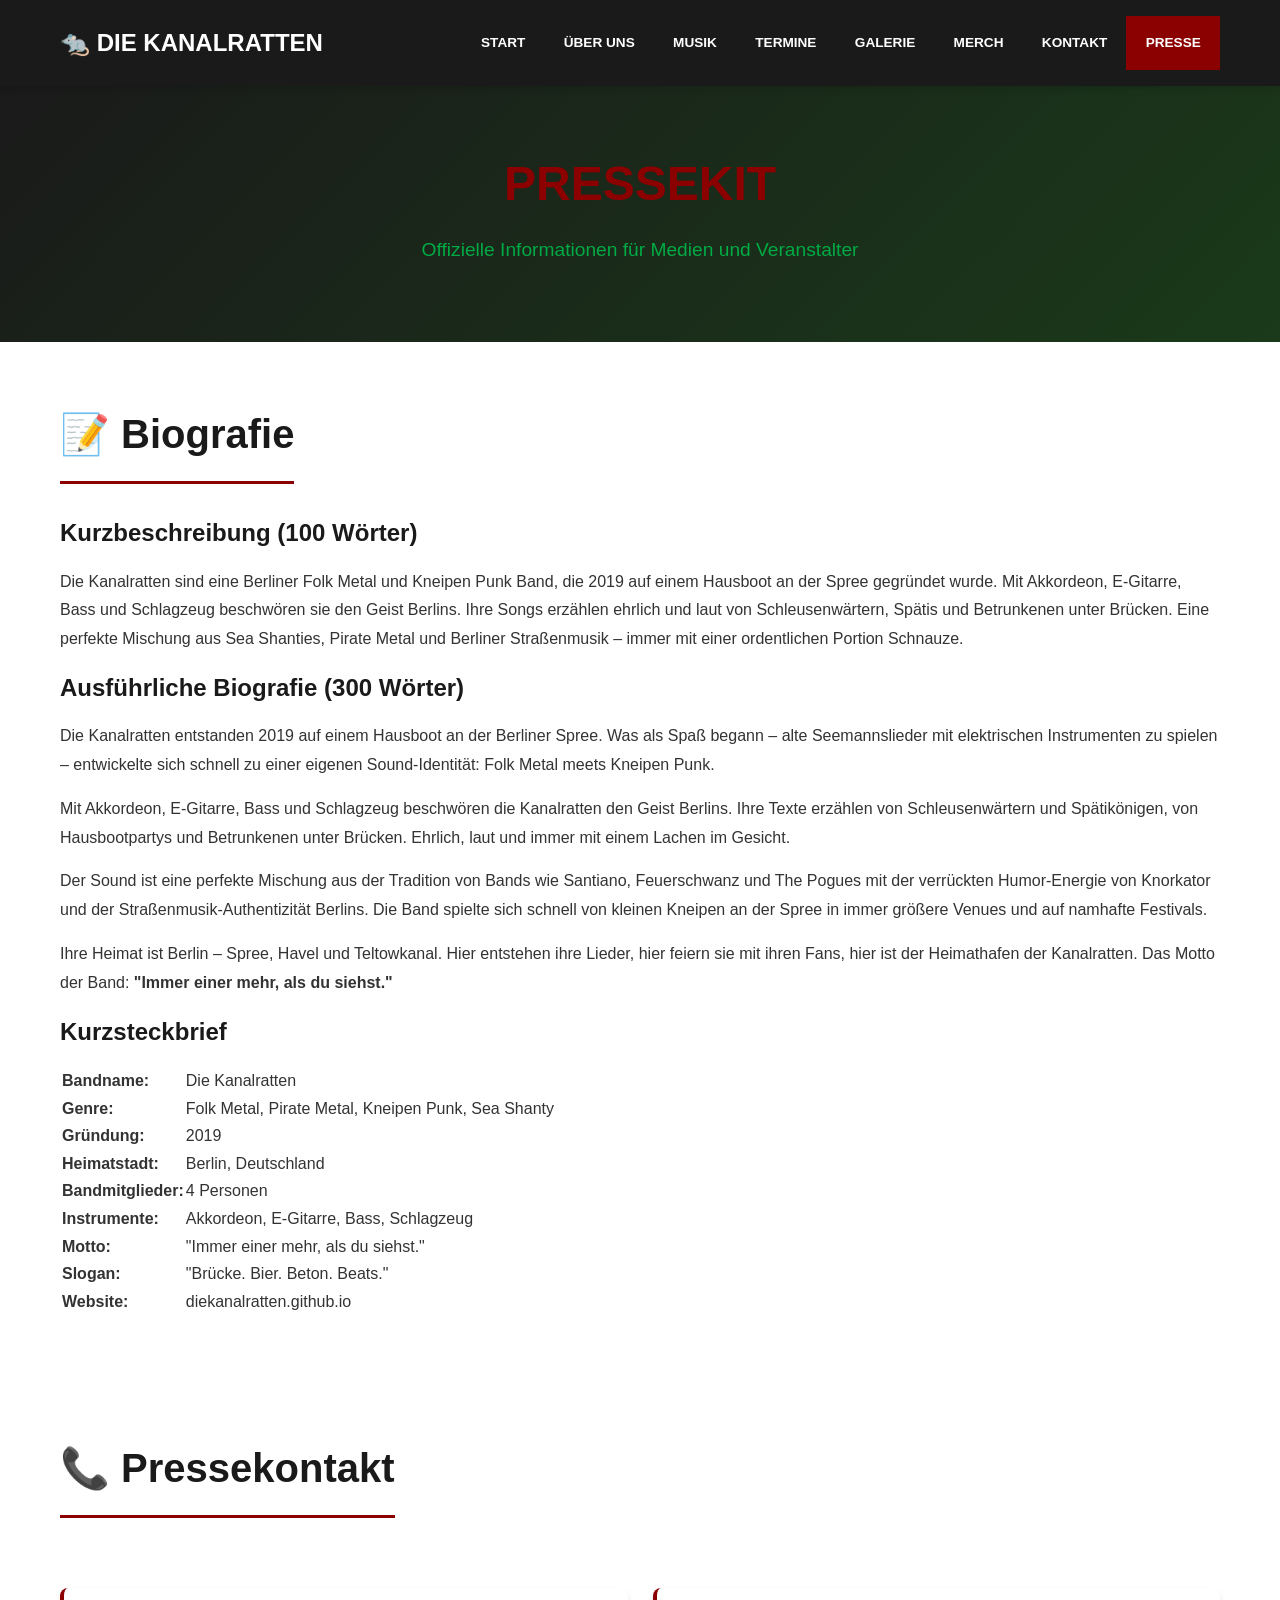
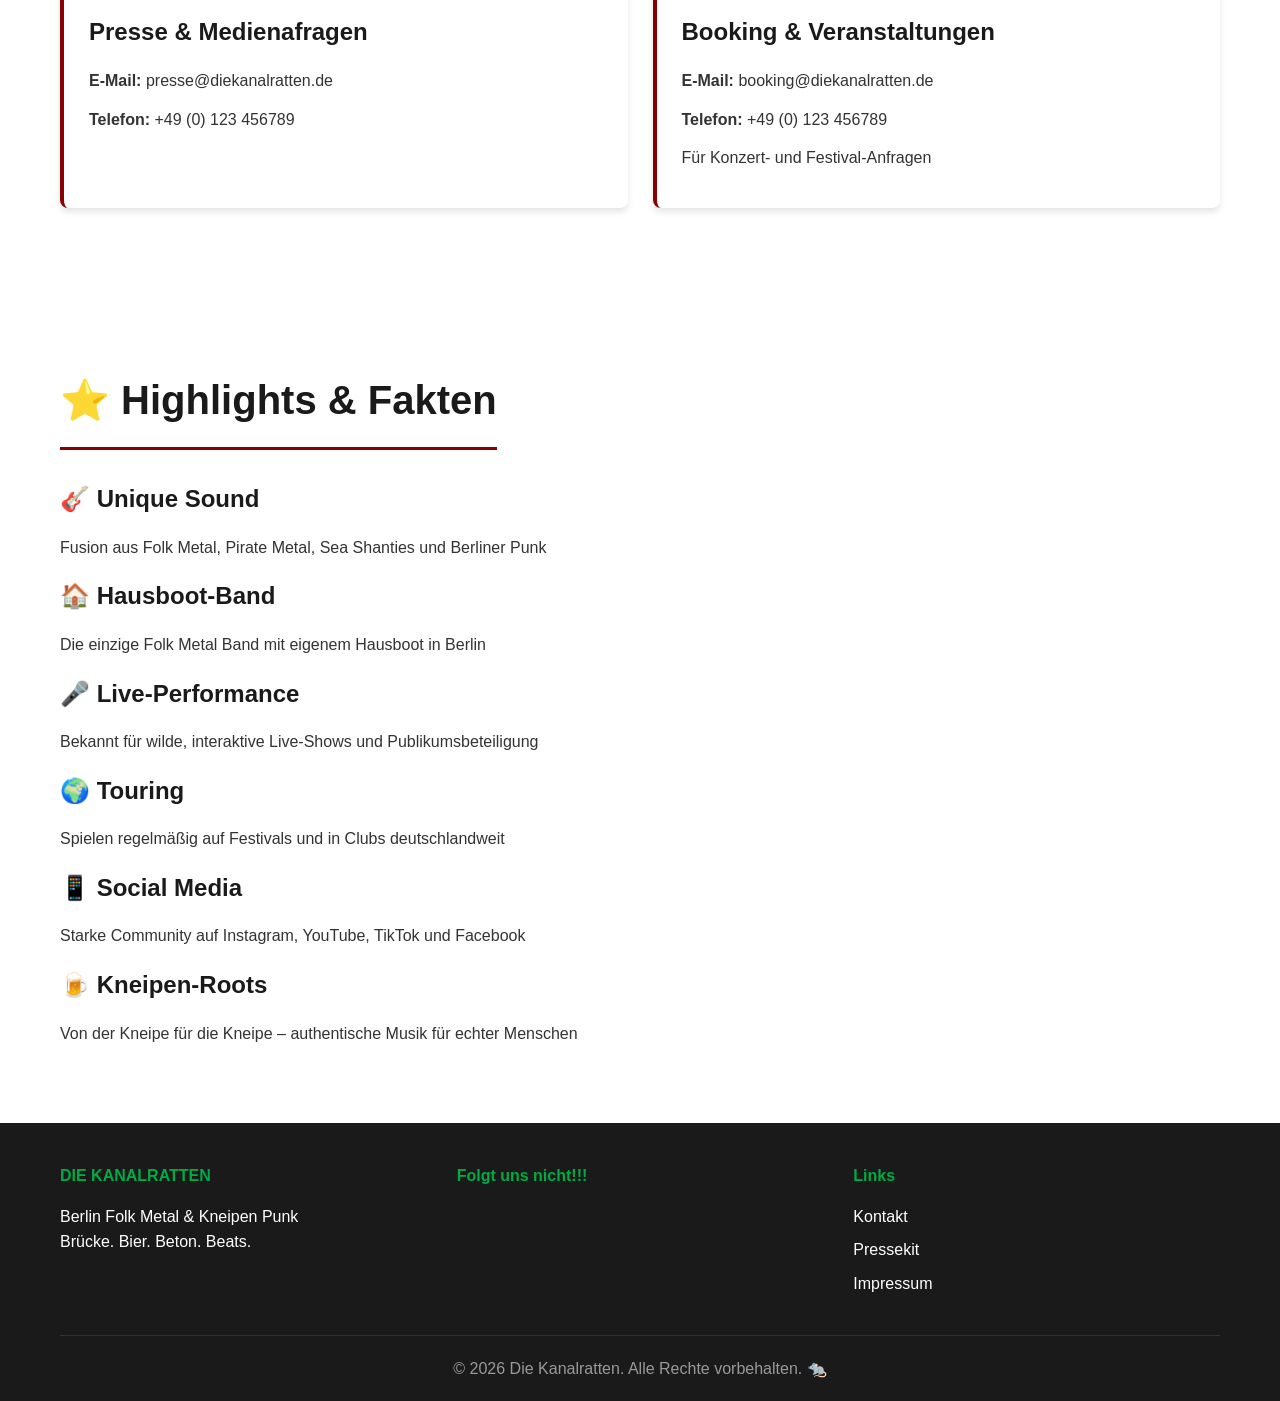
<file: pressekit.html>
<!DOCTYPE html>
<html lang="de">
<head>
    <meta charset="UTF-8">
    <meta name="viewport" content="width=device-width, initial-scale=1.0">
    <title>Pressekit - Die Kanalratten</title>
    <link rel="stylesheet" href="css/style.css">
    <link rel="stylesheet" href="https://cdnjs.cloudflare.com/ajax/libs/font-awesome/6.4.0/css/all.min.css">
</head>
<body>
    <!-- Navigation -->
    <nav class="navbar">
        <div class="nav-container">
            <div class="nav-logo">
                <a href="index.html">🐀 DIE KANALRATTEN</a>
            </div>
            <ul class="nav-menu">
                <li class="nav-item"><a href="index.html" class="nav-link">START</a></li>
                <li class="nav-item"><a href="about.html" class="nav-link">ÜBER UNS</a></li>
                <li class="nav-item"><a href="musik.html" class="nav-link">MUSIK</a></li>
                <li class="nav-item"><a href="termine.html" class="nav-link">TERMINE</a></li>
                <li class="nav-item"><a href="galerie.html" class="nav-link">GALERIE</a></li>
                <li class="nav-item"><a href="merchandise.html" class="nav-link">MERCH</a></li>
                <li class="nav-item"><a href="kontakt.html" class="nav-link">KONTAKT</a></li>
                <li class="nav-item"><a href="pressekit.html" class="nav-link active">PRESSE</a></li>
            </ul>
            <div class="hamburger">
                <span></span>
                <span></span>
                <span></span>
            </div>
        </div>
    </nav>

    <!-- Page Header -->
    <section class="page-header">
        <h1>PRESSEKIT</h1>
        <p>Offizielle Informationen für Medien und Veranstalter</p>
    </section>

    <!-- Biography Section -->
    <section class="bio-section">
        <div class="container">
            <h2>📝 Biografie</h2>
            
            <h3>Kurzbeschreibung (100 Wörter)</h3>
            <p class="bio-text">
                Die Kanalratten sind eine Berliner Folk Metal und Kneipen Punk Band, die 2019 auf einem 
                Hausboot an der Spree gegründet wurde. Mit Akkordeon, E-Gitarre, Bass und Schlagzeug 
                beschwören sie den Geist Berlins. Ihre Songs erzählen ehrlich und laut von Schleusenwärtern, 
                Spätis und Betrunkenen unter Brücken. Eine perfekte Mischung aus Sea Shanties, Pirate Metal 
                und Berliner Straßenmusik – immer mit einer ordentlichen Portion Schnauze.
            </p>

            <h3>Ausführliche Biografie (300 Wörter)</h3>
            <p class="bio-text">
                Die Kanalratten entstanden 2019 auf einem Hausboot an der Berliner Spree. Was als Spaß 
                begann – alte Seemannslieder mit elektrischen Instrumenten zu spielen – entwickelte sich 
                schnell zu einer eigenen Sound-Identität: Folk Metal meets Kneipen Punk.
            </p>
            <p class="bio-text">
                Mit Akkordeon, E-Gitarre, Bass und Schlagzeug beschwören die Kanalratten den Geist Berlins. 
                Ihre Texte erzählen von Schleusenwärtern und Spätikönigen, von Hausbootpartys und Betrunkenen 
                unter Brücken. Ehrlich, laut und immer mit einem Lachen im Gesicht.
            </p>
            <p class="bio-text">
                Der Sound ist eine perfekte Mischung aus der Tradition von Bands wie Santiano, Feuerschwanz 
                und The Pogues mit der verrückten Humor-Energie von Knorkator und der Straßenmusik-Authentizität 
                Berlins. Die Band spielte sich schnell von kleinen Kneipen an der Spree in immer größere Venues 
                und auf namhafte Festivals.
            </p>
            <p class="bio-text">
                Ihre Heimat ist Berlin – Spree, Havel und Teltowkanal. Hier entstehen ihre Lieder, hier feiern 
                sie mit ihren Fans, hier ist der Heimathafen der Kanalratten. Das Motto der Band: 
                <strong>"Immer einer mehr, als du siehst."</strong>
            </p>

            <h3>Kurzsteckbrief</h3>
            <table class="press-table">
                <tr>
                    <td><strong>Bandname:</strong></td>
                    <td>Die Kanalratten</td>
                </tr>
                <tr>
                    <td><strong>Genre:</strong></td>
                    <td>Folk Metal, Pirate Metal, Kneipen Punk, Sea Shanty</td>
                </tr>
                <tr>
                    <td><strong>Gründung:</strong></td>
                    <td>2019</td>
                </tr>
                <tr>
                    <td><strong>Heimatstadt:</strong></td>
                    <td>Berlin, Deutschland</td>
                </tr>
                <tr>
                    <td><strong>Bandmitglieder:</strong></td>
                    <td>4 Personen</td>
                </tr>
                <tr>
                    <td><strong>Instrumente:</strong></td>
                    <td>Akkordeon, E-Gitarre, Bass, Schlagzeug</td>
                </tr>
                <tr>
                    <td><strong>Motto:</strong></td>
                    <td>"Immer einer mehr, als du siehst."</td>
                </tr>
                <tr>
                    <td><strong>Slogan:</strong></td>
                    <td>"Brücke. Bier. Beton. Beats."</td>
                </tr>
                <tr>
                    <td><strong>Website:</strong></td>
                    <td>diekanalratten.github.io</td>
                </tr>
            </table>
        </div>
    </section>

    <!-- Kontaktperson -->
    <section class="press-contact">
        <div class="container">
            <h2>📞 Pressekontakt</h2>
            
            <div class="contact-grid">
                <div class="contact-card-large">
                    <h3>Presse & Medienafragen</h3>
                    <p><strong>E-Mail:</strong> presse@diekanalratten.de</p>
                    <p><strong>Telefon:</strong> +49 (0) 123 456789</p>
                </div>

                <div class="contact-card-large">
                    <h3>Booking & Veranstaltungen</h3>
                    <p><strong>E-Mail:</strong> booking@diekanalratten.de</p>
                    <p><strong>Telefon:</strong> +49 (0) 123 456789</p>
                    <p>Für Konzert- und Festival-Anfragen</p>
                </div>
            </div>
        </div>
    </section>

    <!-- Facts & Highlights -->
    <section class="facts">
        <div class="container">
            <h2>⭐ Highlights & Fakten</h2>
            
            <div class="facts-grid">
                <div class="fact-card">
                    <h3>🎸 Unique Sound</h3>
                    <p>Fusion aus Folk Metal, Pirate Metal, Sea Shanties und Berliner Punk</p>
                </div>
                <div class="fact-card">
                    <h3>🏠 Hausboot-Band</h3>
                    <p>Die einzige Folk Metal Band mit eigenem Hausboot in Berlin</p>
                </div>
                <div class="fact-card">
                    <h3>🎤 Live-Performance</h3>
                    <p>Bekannt für wilde, interaktive Live-Shows und Publikumsbeteiligung</p>
                </div>
                <div class="fact-card">
                    <h3>🌍 Touring</h3>
                    <p>Spielen regelmäßig auf Festivals und in Clubs deutschlandweit</p>
                </div>
                <div class="fact-card">
                    <h3>📱 Social Media</h3>
                    <p>Starke Community auf Instagram, YouTube, TikTok und Facebook</p>
                </div>
                <div class="fact-card">
                    <h3>🍺 Kneipen-Roots</h3>
                    <p>Von der Kneipe für die Kneipe – authentische Musik für echter Menschen</p>
                </div>
            </div>
        </div>
    </section>

    <!-- Footer -->
    <footer class="footer">
        <div class="container">
            <div class="footer-content">
                <div class="footer-section">
                    <h4>DIE KANALRATTEN</h4>
                    <p>Berlin Folk Metal & Kneipen Punk<br>Brücke. Bier. Beton. Beats.</p>
                </div>
                <div class="footer-section">
                    <h4>Folgt uns nicht!!!</h4>
                    <div class="social-links">
             <!--       <a href="https://www.instagram.com/diekanalratten" target="_blank"><i class="fab fa-instagram"></i></a>
                        <a href="https://www.youtube.com/c/DieKanalrattenOfficial" target="_blank"><i class="fab fa-youtube"></i></a>
                        <a href="https://www.facebook.com/diekanalratten" target="_blank"><i class="fab fa-facebook"></i></a>
                        <a href="https://www.tiktok.com/@diekanalratten" target="_blank"><i class="fab fa-tiktok"></i></a> -->
                    </div>
                </div>
                <div class="footer-section">
                    <h4>Links</h4>
                    <ul>
                        <li><a href="kontakt.html">Kontakt</a></li>
                        <li><a href="pressekit.html">Pressekit</a></li>
                        <li><a href="impressum.html">Impressum</a></li>
                    </ul>
                </div>
            </div>
            <div class="footer-bottom">
                <p>&copy; 2026 Die Kanalratten. Alle Rechte vorbehalten. 🐀</p>
            </div>
        </div>
    </footer>

    <script src="js/script.js"></script>
</body>
</html>
</file>
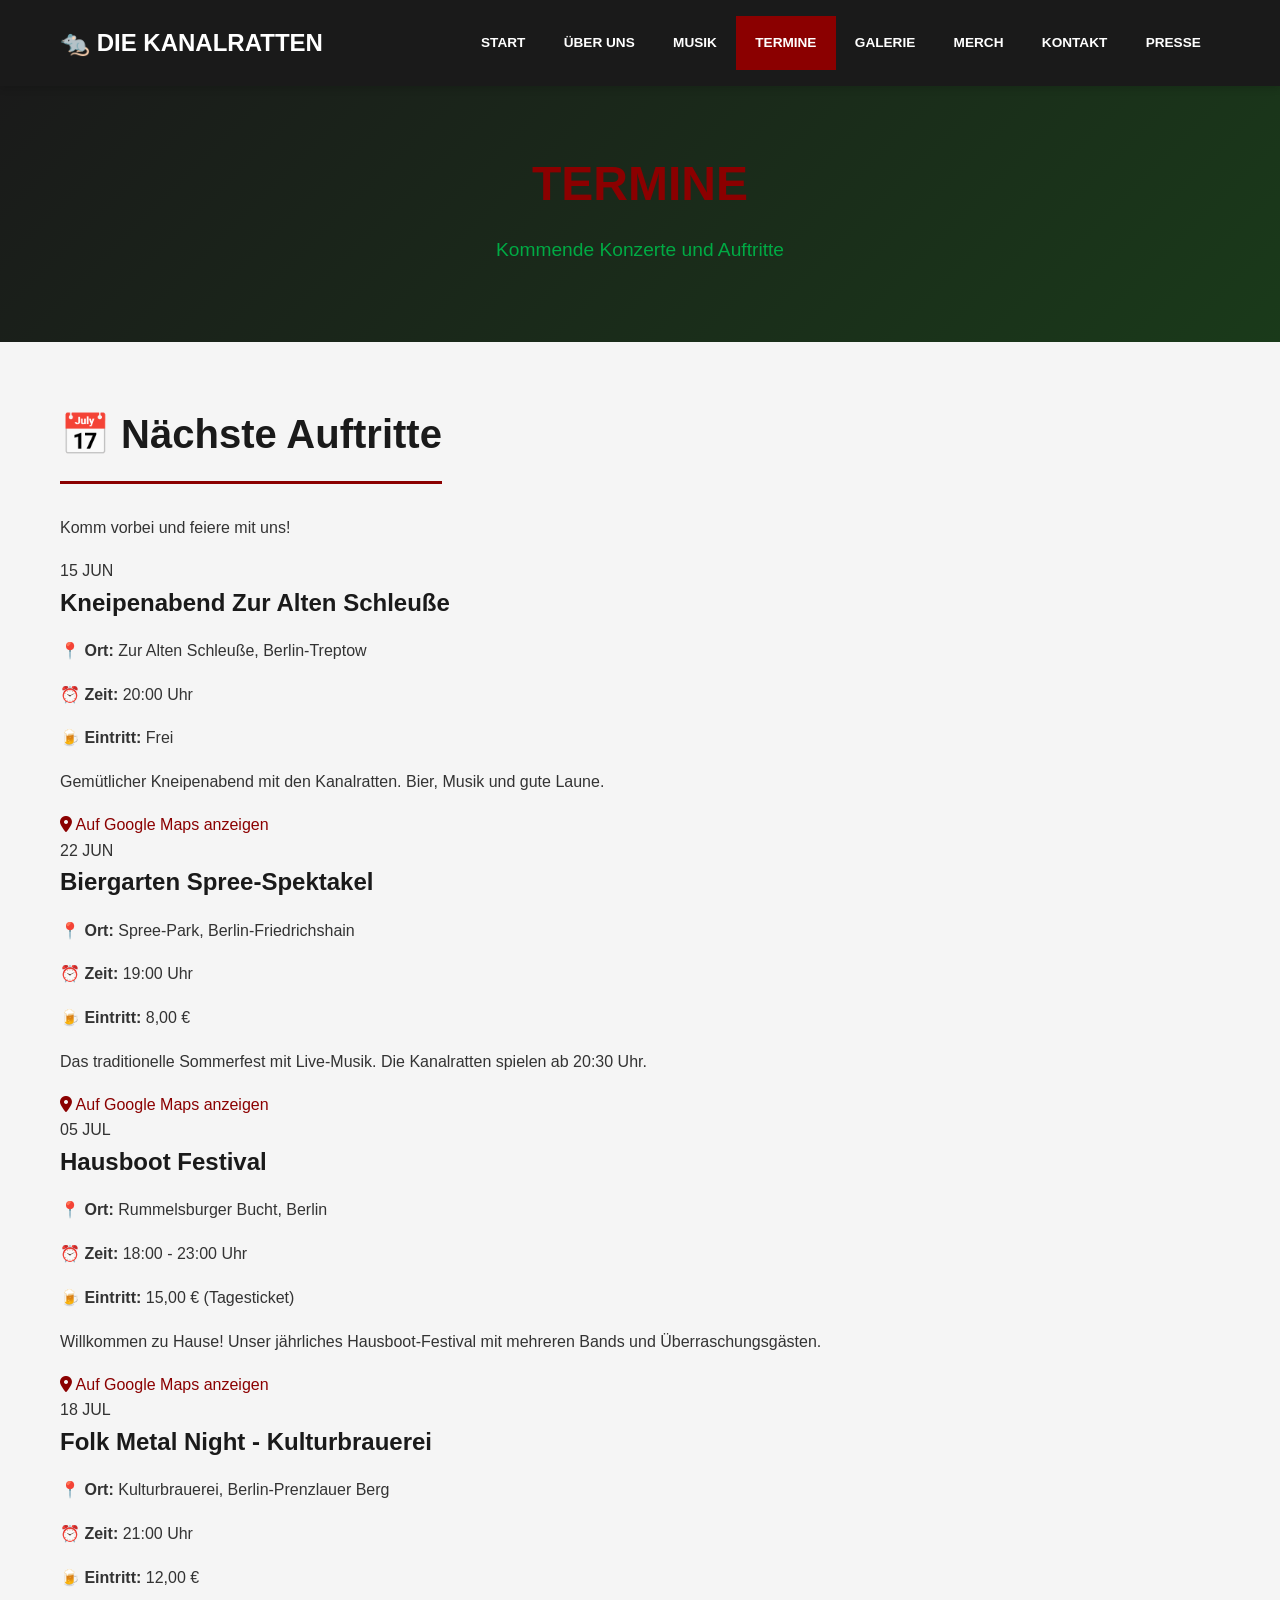
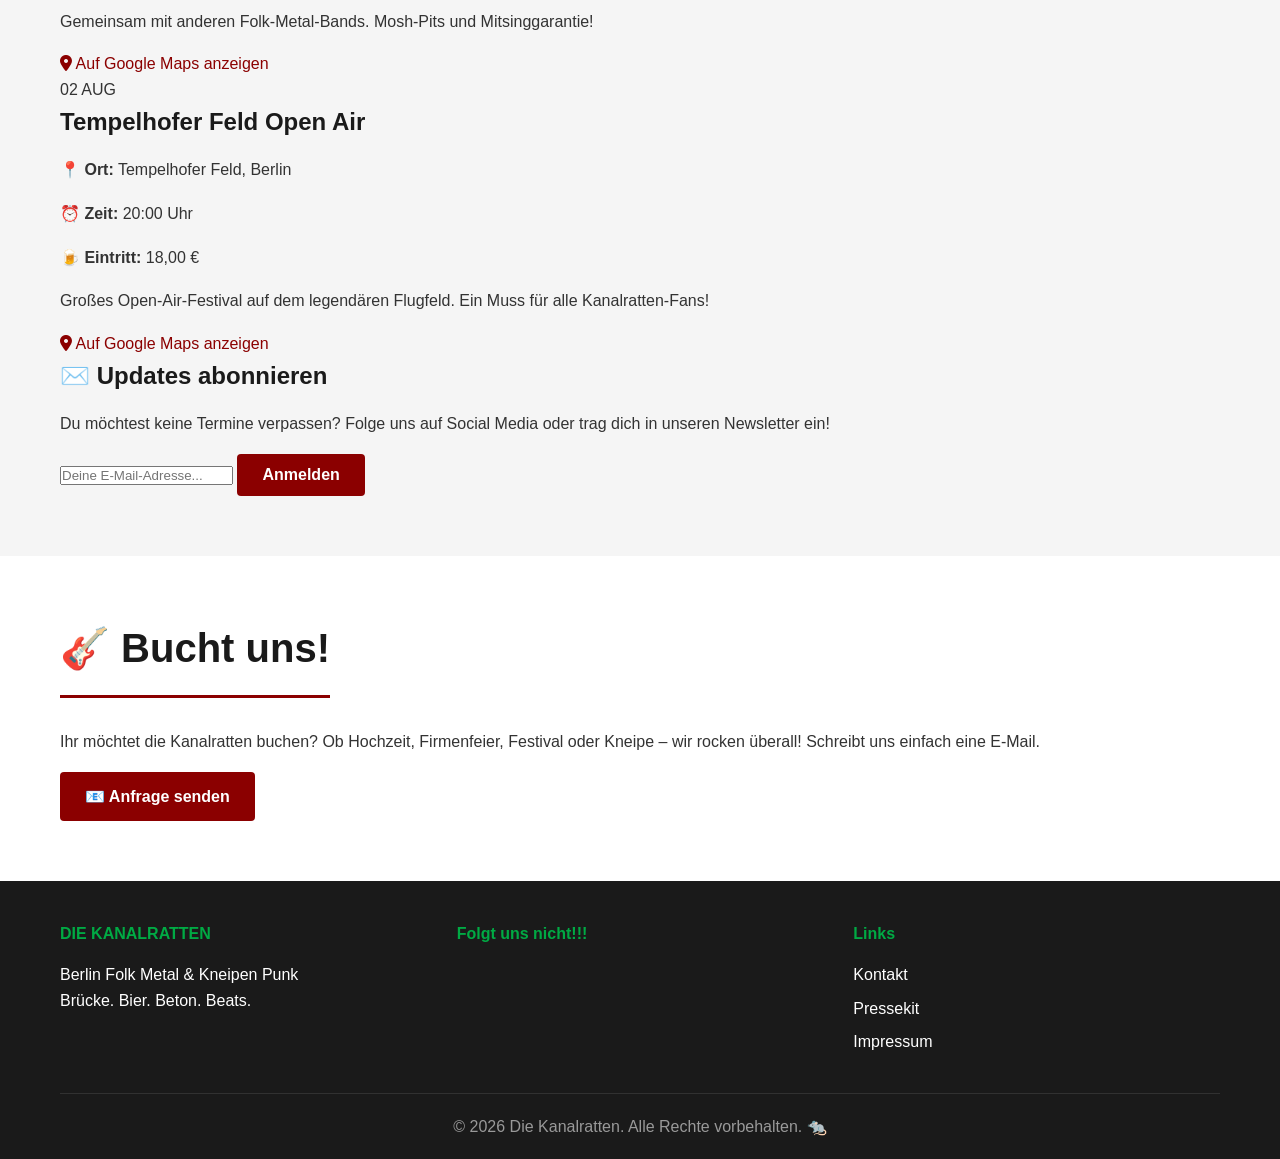
<file: termine.html>
<!DOCTYPE html>
<html lang="de">
<head>
    <meta charset="UTF-8">
    <meta name="viewport" content="width=device-width, initial-scale=1.0">
    <title>Termine - Die Kanalratten</title>
    <link rel="stylesheet" href="css/style.css">
    <link rel="stylesheet" href="https://cdnjs.cloudflare.com/ajax/libs/font-awesome/6.4.0/css/all.min.css">
</head>
<body>
    <!-- Navigation -->
    <nav class="navbar">
        <div class="nav-container">
            <div class="nav-logo">
                <a href="index.html">🐀 DIE KANALRATTEN</a>
            </div>
            <ul class="nav-menu">
                <li class="nav-item"><a href="index.html" class="nav-link">START</a></li>
                <li class="nav-item"><a href="about.html" class="nav-link">ÜBER UNS</a></li>
                <li class="nav-item"><a href="musik.html" class="nav-link">MUSIK</a></li>
                <li class="nav-item"><a href="termine.html" class="nav-link active">TERMINE</a></li>
                <li class="nav-item"><a href="galerie.html" class="nav-link">GALERIE</a></li>
                <li class="nav-item"><a href="merchandise.html" class="nav-link">MERCH</a></li>
                <li class="nav-item"><a href="kontakt.html" class="nav-link">KONTAKT</a></li>
                <li class="nav-item"><a href="pressekit.html" class="nav-link">PRESSE</a></li>
            </ul>
            <div class="hamburger">
                <span></span>
                <span></span>
                <span></span>
            </div>
        </div>
    </nav>

    <!-- Page Header -->
    <section class="page-header">
        <h1>TERMINE</h1>
        <p>Kommende Konzerte und Auftritte</p>
    </section>

    <!-- Content -->
    <section class="content">
        <div class="container">
            <h2>📅 Nächste Auftritte</h2>
            <p>Komm vorbei und feiere mit uns!</p>

            <!-- Shows Timeline -->
            <div class="shows-timeline">
                <div class="show-timeline-item">
                    <div class="timeline-date">
                        <span class="date-badge">15 JUN</span>
                    </div>
                    <div class="show-timeline-content">
                        <h3>Kneipenabend Zur Alten Schleuße</h3>
                        <p><strong>📍 Ort:</strong> Zur Alten Schleuße, Berlin-Treptow</p>
                        <p><strong>⏰ Zeit:</strong> 20:00 Uhr</p>
                        <p><strong>🍺 Eintritt:</strong> Frei</p>
                        <p>Gemütlicher Kneipenabend mit den Kanalratten. Bier, Musik und gute Laune.</p>
                        <a href="https://maps.google.com" target="_blank" class="action-btn">
                            <i class="fas fa-map-marker-alt"></i> Auf Google Maps anzeigen
                        </a>
                    </div>
                </div>

                <div class="show-timeline-item">
                    <div class="timeline-date">
                        <span class="date-badge">22 JUN</span>
                    </div>
                    <div class="show-timeline-content">
                        <h3>Biergarten Spree-Spektakel</h3>
                        <p><strong>📍 Ort:</strong> Spree-Park, Berlin-Friedrichshain</p>
                        <p><strong>⏰ Zeit:</strong> 19:00 Uhr</p>
                        <p><strong>🍺 Eintritt:</strong> 8,00 €</p>
                        <p>Das traditionelle Sommerfest mit Live-Musik. Die Kanalratten spielen ab 20:30 Uhr.</p>
                        <a href="https://maps.google.com" target="_blank" class="action-btn">
                            <i class="fas fa-map-marker-alt"></i> Auf Google Maps anzeigen
                        </a>
                    </div>
                </div>

                <div class="show-timeline-item">
                    <div class="timeline-date">
                        <span class="date-badge">05 JUL</span>
                    </div>
                    <div class="show-timeline-content">
                        <h3>Hausboot Festival</h3>
                        <p><strong>📍 Ort:</strong> Rummelsburger Bucht, Berlin</p>
                        <p><strong>⏰ Zeit:</strong> 18:00 - 23:00 Uhr</p>
                        <p><strong>🍺 Eintritt:</strong> 15,00 € (Tagesticket)</p>
                        <p>Willkommen zu Hause! Unser jährliches Hausboot-Festival mit mehreren Bands und Überraschungsgästen.</p>
                        <a href="https://maps.google.com" target="_blank" class="action-btn">
                            <i class="fas fa-map-marker-alt"></i> Auf Google Maps anzeigen
                        </a>
                    </div>
                </div>

                <div class="show-timeline-item">
                    <div class="timeline-date">
                        <span class="date-badge">18 JUL</span>
                    </div>
                    <div class="show-timeline-content">
                        <h3>Folk Metal Night - Kulturbrauerei</h3>
                        <p><strong>📍 Ort:</strong> Kulturbrauerei, Berlin-Prenzlauer Berg</p>
                        <p><strong>⏰ Zeit:</strong> 21:00 Uhr</p>
                        <p><strong>🍺 Eintritt:</strong> 12,00 €</p>
                        <p>Gemeinsam mit anderen Folk-Metal-Bands. Mosh-Pits und Mitsinggarantie!</p>
                        <a href="https://maps.google.com" target="_blank" class="action-btn">
                            <i class="fas fa-map-marker-alt"></i> Auf Google Maps anzeigen
                        </a>
                    </div>
                </div>

                <div class="show-timeline-item">
                    <div class="timeline-date">
                        <span class="date-badge">02 AUG</span>
                    </div>
                    <div class="show-timeline-content">
                        <h3>Tempelhofer Feld Open Air</h3>
                        <p><strong>📍 Ort:</strong> Tempelhofer Feld, Berlin</p>
                        <p><strong>⏰ Zeit:</strong> 20:00 Uhr</p>
                        <p><strong>🍺 Eintritt:</strong> 18,00 €</p>
                        <p>Großes Open-Air-Festival auf dem legendären Flugfeld. Ein Muss für alle Kanalratten-Fans!</p>
                        <a href="https://maps.google.com" target="_blank" class="action-btn">
                            <i class="fas fa-map-marker-alt"></i> Auf Google Maps anzeigen
                        </a>
                    </div>
                </div>
            </div>

            <!-- Info Box -->
            <div class="info-box">
                <h3>✉️ Updates abonnieren</h3>
                <p>Du möchtest keine Termine verpassen? Folge uns auf Social Media oder trag dich in unseren Newsletter ein!</p>
                <div class="newsletter-signup">
                    <form>
                        <input type="email" placeholder="Deine E-Mail-Adresse..." required>
                        <button type="submit" class="btn btn-primary">Anmelden</button>
                    </form>
                </div>
            </div>
        </div>
    </section>

    <!-- Booking Info -->
    <section class="booking-info">
        <div class="container">
            <h2>🎸 Bucht uns!</h2>
            <p>
                Ihr möchtet die Kanalratten buchen? Ob Hochzeit, Firmenfeier, Festival oder Kneipe – 
                wir rocken überall! Schreibt uns einfach eine E-Mail.
            </p>
            <a href="kontakt.html" class="btn btn-primary">📧 Anfrage senden</a>
        </div>
    </section>

    <!-- Footer -->
    <footer class="footer">
        <div class="container">
            <div class="footer-content">
                <div class="footer-section">
                    <h4>DIE KANALRATTEN</h4>
                    <p>Berlin Folk Metal & Kneipen Punk<br>Brücke. Bier. Beton. Beats.</p>
                </div>
                <div class="footer-section">
                    <h4>Folgt uns nicht!!!</h4>
                    <div class="social-links">
             <!--       <a href="https://www.instagram.com/diekanalratten" target="_blank"><i class="fab fa-instagram"></i></a>
                        <a href="https://www.youtube.com/c/DieKanalrattenOfficial" target="_blank"><i class="fab fa-youtube"></i></a>
                        <a href="https://www.facebook.com/diekanalratten" target="_blank"><i class="fab fa-facebook"></i></a>
                        <a href="https://www.tiktok.com/@diekanalratten" target="_blank"><i class="fab fa-tiktok"></i></a> -->
                    </div>
                </div>
                <div class="footer-section">
                    <h4>Links</h4>
                    <ul>
                        <li><a href="kontakt.html">Kontakt</a></li>
                        <li><a href="pressekit.html">Pressekit</a></li>
                        <li><a href="impressum.html">Impressum</a></li>
                    </ul>
                </div>
            </div>
            <div class="footer-bottom">
                <p>&copy; 2026 Die Kanalratten. Alle Rechte vorbehalten. 🐀</p>
            </div>
        </div>
    </footer>

    <script src="js/script.js"></script>
</body>
</html>
</file>
<file: css/style.css>
/* ============================================
   KANALRATTEN WEBSITE - STYLESHEET
   Folk Metal & Kneipen Punk Aesthetic
   ============================================ */

/* CSS Variables */
:root {
    --primary-color: #8B0000;        /* Dark Red */
    --secondary-color: #1a1a1a;      /* Dark Gray/Black */
    --accent-color: #00AA44;         /* Green (Water) */
    --light-color: #f5f5f5;
    --text-color: #333;
    --border-color: #ddd;
    
    --font-heading: 'Arial Black', sans-serif;
    --font-body: 'Arial', sans-serif;
    
    --transition: all 0.3s ease;
    --shadow: 0 4px 6px rgba(0,0,0,0.1);
    --shadow-lg: 0 10px 25px rgba(0,0,0,0.2);
}

/* ============================================
   RESET & BASE STYLES
   ============================================ */

* {
    margin: 0;
    padding: 0;
    box-sizing: border-box;
}

html {
    scroll-behavior: smooth;
}

body {
    font-family: var(--font-body);
    color: var(--text-color);
    line-height: 1.6;
    background-color: #fff;
}

a {
    color: var(--primary-color);
    text-decoration: none;
    transition: var(--transition);
}

a:hover {
    color: var(--accent-color);
}

/* ============================================
   CONTAINER
   ============================================ */

.container {
    max-width: 1200px;
    margin: 0 auto;
    padding: 0 20px;
}

/* ============================================
   NAVIGATION
   ============================================ */

.navbar {
    background-color: var(--secondary-color);
    color: white;
    padding: 1rem 0;
    position: sticky;
    top: 0;
    z-index: 1000;
    box-shadow: var(--shadow);
}

.nav-container {
    max-width: 1200px;
    margin: 0 auto;
    padding: 0 20px;
    display: flex;
    justify-content: space-between;
    align-items: center;
}

.nav-logo a {
    color: white;
    font-size: 1.5rem;
    font-weight: bold;
    transition: var(--transition);
}

.nav-logo a:hover {
    color: var(--accent-color);
}

.nav-menu {
    display: flex;
    list-style: none;
    gap: 0;
}

.nav-item {
    position: relative;
}

.nav-link {
    color: white;
    padding: 1rem 1.2rem;
    display: block;
    transition: var(--transition);
    font-size: 0.85rem;
    font-weight: 600;
}

.nav-link:hover,
.nav-link.active {
    background-color: var(--primary-color);
    color: white;
}

.hamburger {
    display: none;
    flex-direction: column;
    cursor: pointer;
}

.hamburger span {
    width: 25px;
    height: 3px;
    background-color: white;
    margin: 5px 0;
    transition: var(--transition);
}

/* ============================================
   HERO SECTION
   ============================================ */

.hero {
    display: grid;
    grid-template-columns: 1fr 1fr;
    align-items: center;
    gap: 40px;
    padding: 80px 0;
    background: linear-gradient(135deg, var(--secondary-color) 0%, #1a3a1a 100%);
    color: white;
}

.hero-content h1 {
    font-size: 3.5rem;
    margin-bottom: 10px;
    font-family: var(--font-heading);
    color: var(--primary-color);
    text-shadow: 2px 2px 4px rgba(0,0,0,0.3);
}

.hero-content .tagline {
    font-size: 1.5rem;
    margin-bottom: 15px;
    color: var(--accent-color);
    font-weight: bold;
}

.hero-content .motto {
    font-size: 1.1rem;
    font-style: italic;
    margin-bottom: 30px;
    color: #ddd;
}

.hero-buttons {
    display: flex;
    gap: 20px;
    flex-wrap: wrap;
}

.hero-image img {
    width: 100%;
    border-radius: 8px;
    box-shadow: var(--shadow-lg);
}

/* ============================================
   BUTTONS
   ============================================ */

.btn {
    display: inline-block;
    padding: 12px 25px;
    border-radius: 4px;
    font-weight: bold;
    transition: var(--transition);
    cursor: pointer;
    border: none;
    text-align: center;
    font-size: 1rem;
}

.btn-primary {
    background-color: var(--primary-color);
    color: white;
}

.btn-primary:hover {
    background-color: #660000;
    transform: translateY(-2px);
    box-shadow: var(--shadow-lg);
}

.btn-secondary {
    background-color: var(--accent-color);
    color: white;
    border: 2px solid var(--accent-color);
}

.btn-secondary:hover {
    background-color: transparent;
    color: var(--accent-color);
}

.btn-small {
    padding: 8px 15px;
    font-size: 0.85rem;
}

/* ============================================
   MAIN CONTENT SECTIONS
   ============================================ */

section {
    padding: 60px 0;
}

.content {
    background-color: var(--light-color);
}

section h2 {
    font-size: 2.5rem;
    margin-bottom: 30px;
    color: var(--secondary-color);
    font-family: var(--font-heading);
    border-bottom: 3px solid var(--primary-color);
    padding-bottom: 15px;
    display: inline-block;
}

section h3 {
    font-size: 1.5rem;
    margin-bottom: 15px;
    color: var(--secondary-color);
}

section p {
    font-size: 1rem;
    margin-bottom: 15px;
    line-height: 1.8;
}

/* ============================================
   INTRO SECTION
   ============================================ */

.intro {
    background: linear-gradient(135deg, white 0%, #f9f9f9 100%);
}

.intro p {
    font-size: 1.1rem;
    line-height: 1.9;
}

.intro strong {
    color: var(--primary-color);
}

.style-tags {
    display: flex;
    flex-wrap: wrap;
    gap: 10px;
    margin-top: 30px;
}

.tag {
    background-color: var(--primary-color);
    color: white;
    padding: 8px 16px;
    border-radius: 20px;
    font-size: 0.9rem;
    font-weight: bold;
}

/* ============================================
   CONTACT FORM
   ============================================ */

.contact-form-wrapper {
    background: white;
    padding: 30px;
    border-radius: 8px;
    box-shadow: var(--shadow);
    margin: 40px 0;
}

.contact-form {
    display: grid;
    gap: 20px;
}

.form-group {
    display: flex;
    flex-direction: column;
}

.form-group label {
    font-weight: bold;
    margin-bottom: 8px;
    color: var(--secondary-color);
}

.form-group input,
.form-group select,
.form-group textarea {
    padding: 12px;
    border: 1px solid var(--border-color);
    border-radius: 4px;
    font-family: var(--font-body);
    font-size: 1rem;
    transition: var(--transition);
}

.form-group input:focus,
.form-group select:focus,
.form-group textarea:focus {
    outline: none;
    border-color: var(--primary-color);
    box-shadow: 0 0 0 3px rgba(139, 0, 0, 0.1);
}

.success-message {
    text-align: center;
    padding: 40px;
    background: linear-gradient(135deg, #00AA44 0%, #007733 100%);
    color: white;
    border-radius: 8px;
}

.success-message i {
    font-size: 3rem;
    margin-bottom: 15px;
}

/* ============================================
   CONTACT INFO
   ============================================ */

.contact-info,
.order-info {
    background: var(--light-color);
}

.contact-grid {
    display: grid;
    grid-template-columns: repeat(auto-fit, minmax(250px, 1fr));
    gap: 25px;
    margin: 40px 0;
}

.contact-card,
.contact-card-large {
    background: white;
    padding: 25px;
    border-radius: 8px;
    box-shadow: var(--shadow);
    border-left: 4px solid var(--primary-color);
}

.contact-card h3,
.contact-card-large h3 {
    margin-top: 0;
}

.contact-card p,
.contact-card-large p {
    margin: 10px 0;
}

.contact-card a,
.contact-card-large a {
    display: inline-block;
    margin: 5px 10px 5px 0;
}

/* ============================================
   FAQ SECTION
   ============================================ */

.faq,
.faq-section {
    background: white;
}

.faq-item {
    background: white;
    padding: 20px;
    margin: 20px 0;
    border-radius: 8px;
    box-shadow: var(--shadow);
    border-left: 4px solid var(--accent-color);
}

.faq-item h3 {
    margin-top: 0;
    color: var(--secondary-color);
}

.faq-item a {
    color: var(--primary-color);
    font-weight: bold;
}

/* ============================================
   FOOTER
   ============================================ */

.footer {
    background-color: var(--secondary-color);
    color: white;
    padding: 40px 0 20px 0;
}

.footer-content {
    display: grid;
    grid-template-columns: repeat(auto-fit, minmax(250px, 1fr));
    gap: 30px;
    margin-bottom: 30px;
}

.footer-section h4 {
    margin-top: 0;
    margin-bottom: 15px;
    color: var(--accent-color);
}

.footer-section p {
    margin: 10px 0;
}

.footer-section ul {
    list-style: none;
}

.footer-section ul li {
    margin: 8px 0;
}

.footer-section a {
    color: white;
    transition: var(--transition);
}

.footer-section a:hover {
    color: var(--accent-color);
}

.social-links {
    display: flex;
    gap: 15px;
    font-size: 1.5rem;
}

.footer-bottom {
    text-align: center;
    padding-top: 20px;
    border-top: 1px solid rgba(255, 255, 255, 0.1);
    color: #999;
}

/* ============================================
   PAGE HEADER
   ============================================ */

.page-header {
    background: linear-gradient(135deg, var(--secondary-color) 0%, #1a3a1a 100%);
    color: white;
    padding: 60px 0;
    text-align: center;
}

.page-header h1 {
    font-size: 3rem;
    margin-bottom: 10px;
    font-family: var(--font-heading);
    color: var(--primary-color);
}

.page-header p {
    font-size: 1.2rem;
    color: var(--accent-color);
}

/* ============================================
   RESPONSIVE DESIGN
   ============================================ */

@media (max-width: 768px) {
    .hamburger {
        display: flex;
    }

    .nav-menu {
        position: fixed;
        left: -100%;
        top: 70px;
        flex-direction: column;
        background-color: var(--secondary-color);
        width: 100%;
        text-align: center;
        transition: 0.3s;
        gap: 0;
    }

    .nav-menu.active {
        left: 0;
    }

    .nav-link {
        padding: 15px;
        display: block;
    }

    .hero {
        grid-template-columns: 1fr;
        padding: 40px 0;
    }

    .hero-content h1 {
        font-size: 2rem;
    }

    .hero-buttons {
        flex-direction: column;
    }

    section h2 {
        font-size: 1.8rem;
    }

    .page-header h1 {
        font-size: 2rem;
    }

    .contact-grid {
        grid-template-columns: 1fr;
    }

    .form-group {
        margin-bottom: 10px;
    }
}

@media (max-width: 480px) {
    .nav-container {
        padding: 0 10px;
    }

    .nav-logo a {
        font-size: 1rem;
    }

    .hero-content h1 {
        font-size: 1.5rem;
    }

    .hero-content .tagline {
        font-size: 1rem;
    }

    section {
        padding: 30px 0;
    }

    section h2 {
        font-size: 1.5rem;
    }

    .page-header {
        padding: 30px 0;
    }

    .page-header h1 {
        font-size: 1.5rem;
    }

    .footer-content {
        grid-template-columns: 1fr;
    }

    .btn {
        width: 100%;
    }
}
</file>
